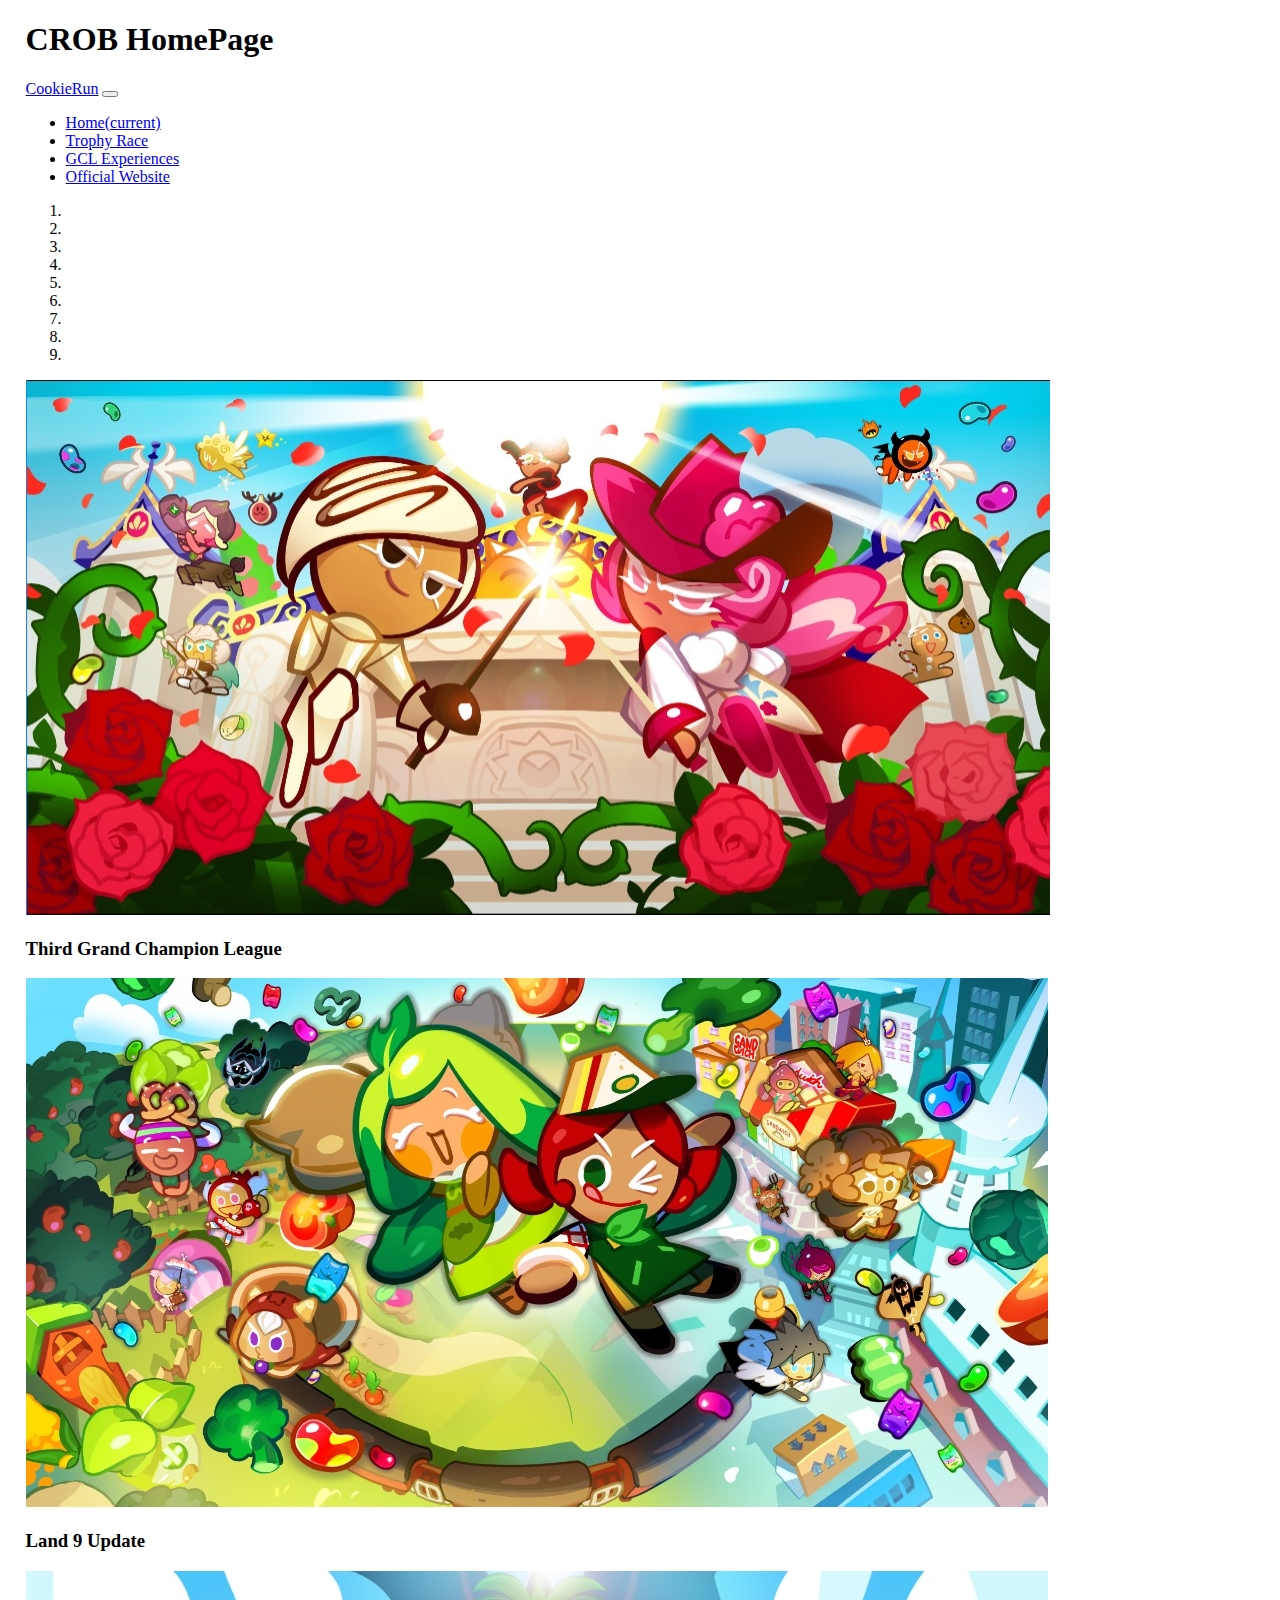
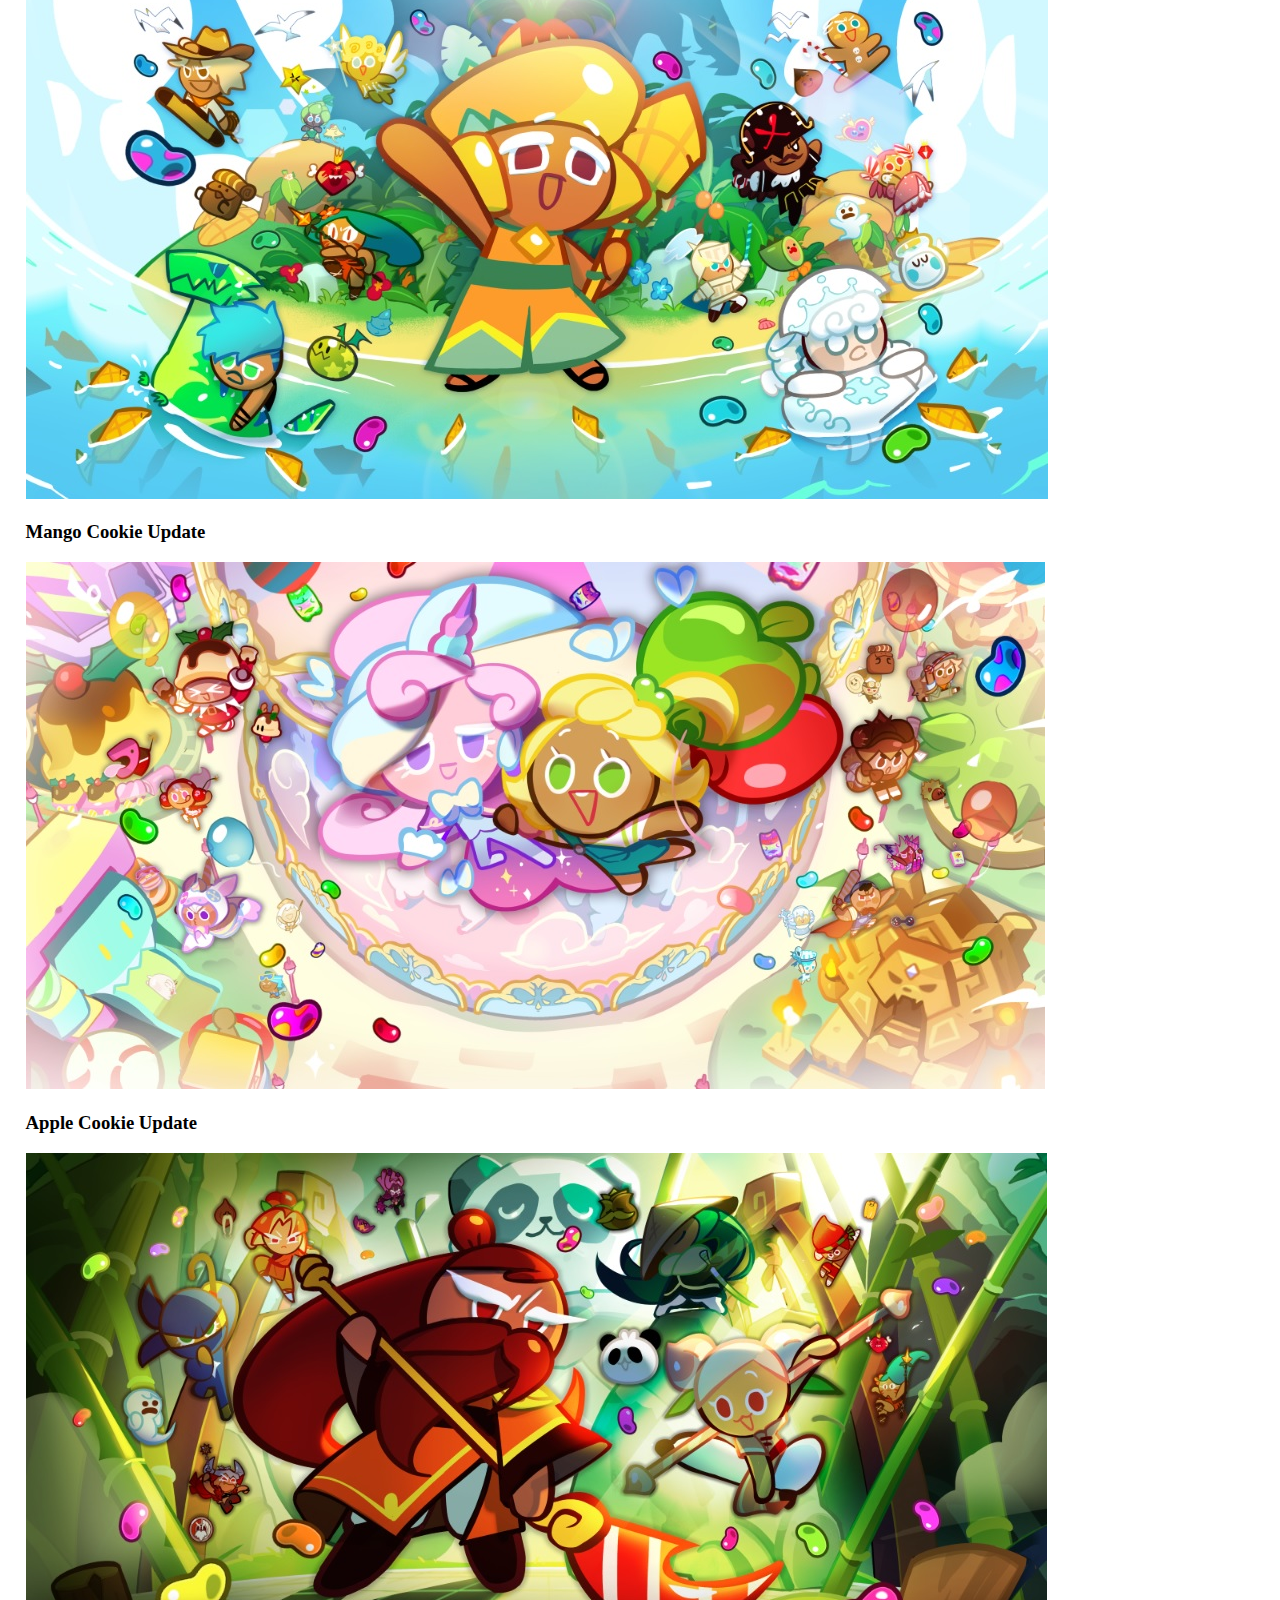
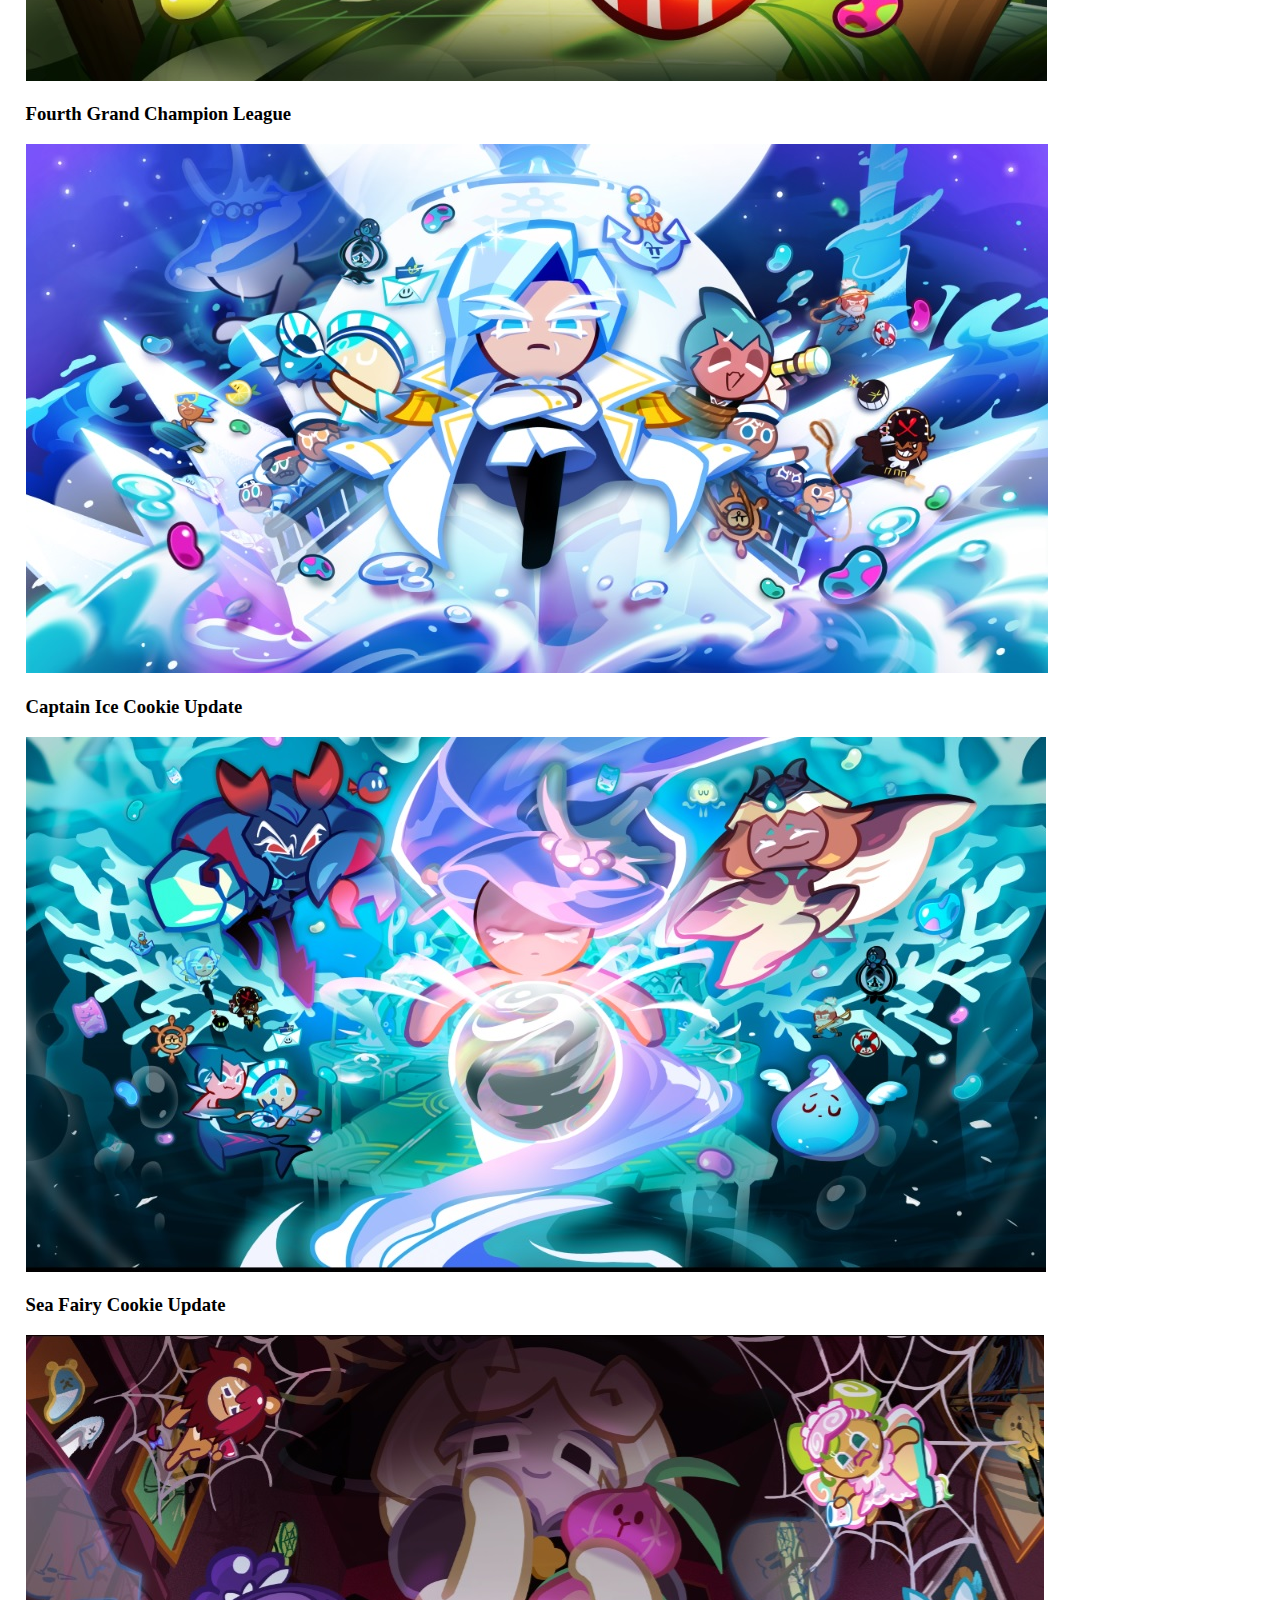
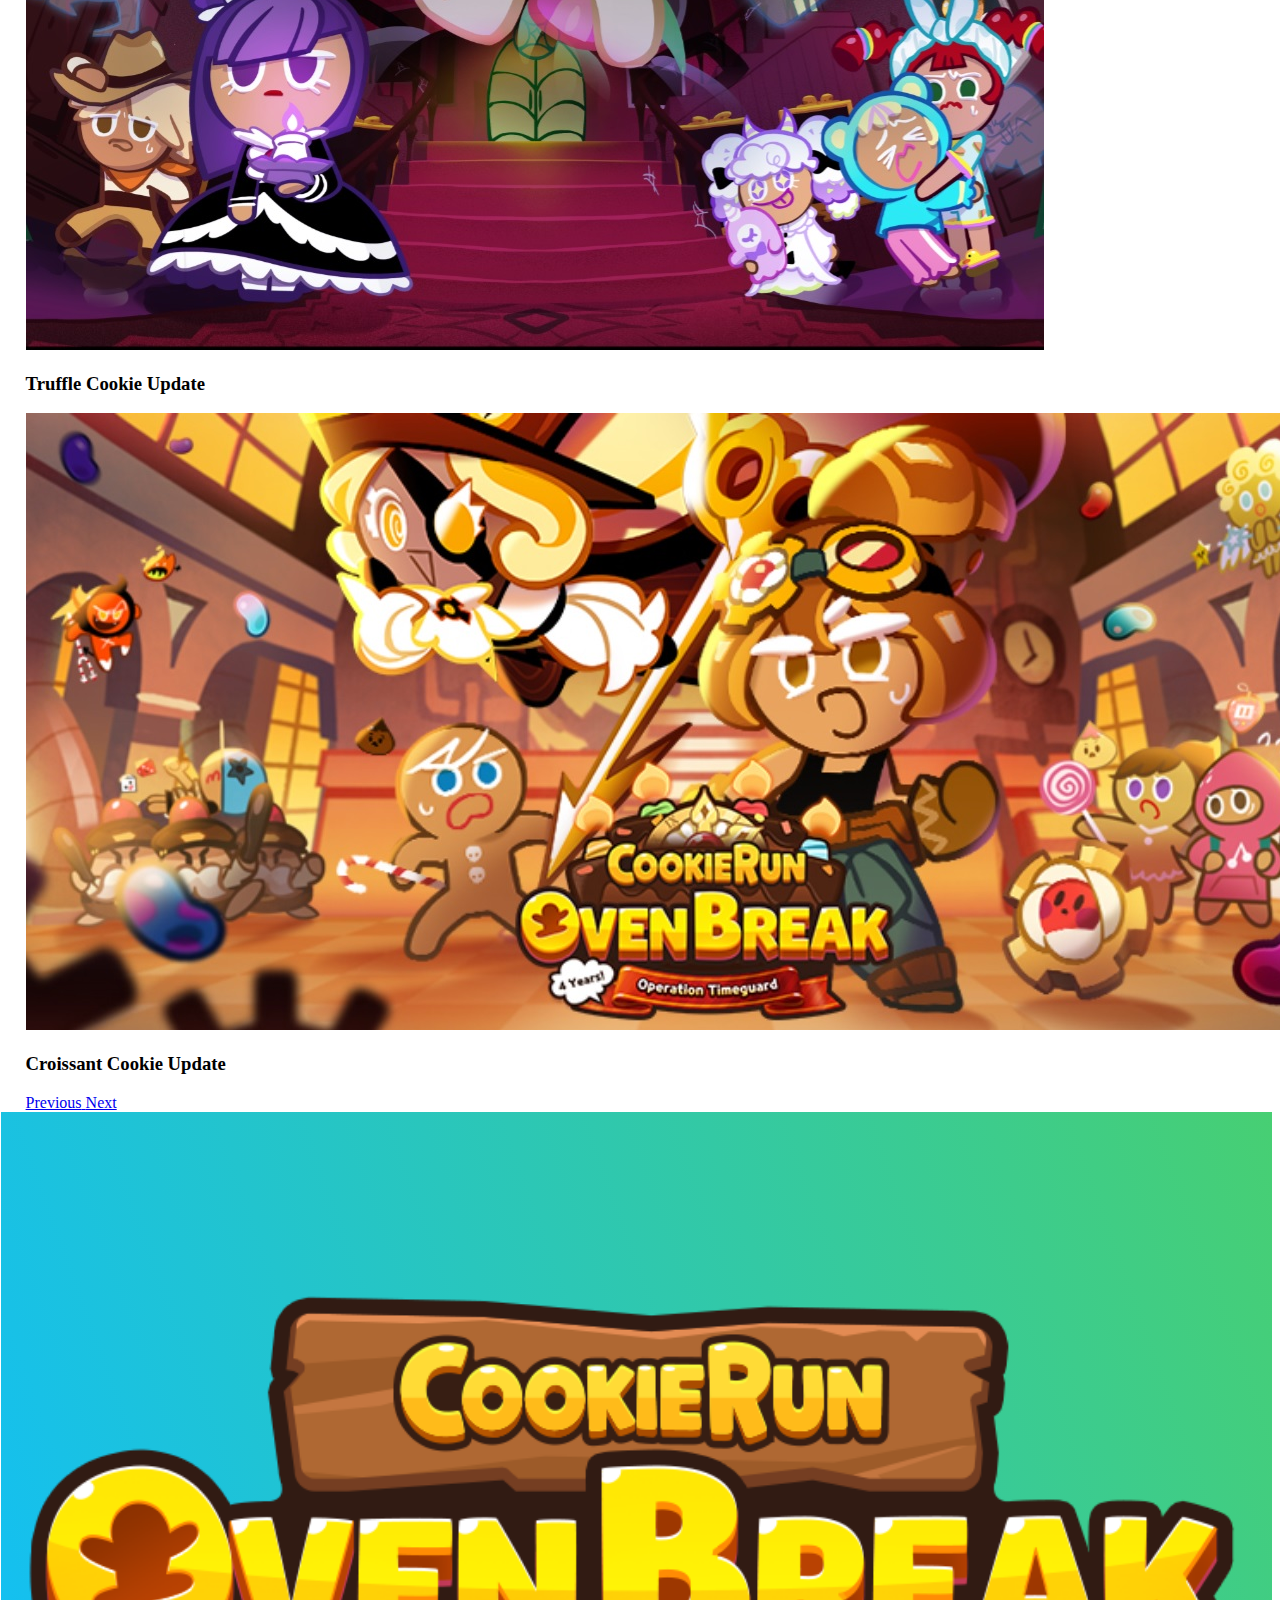
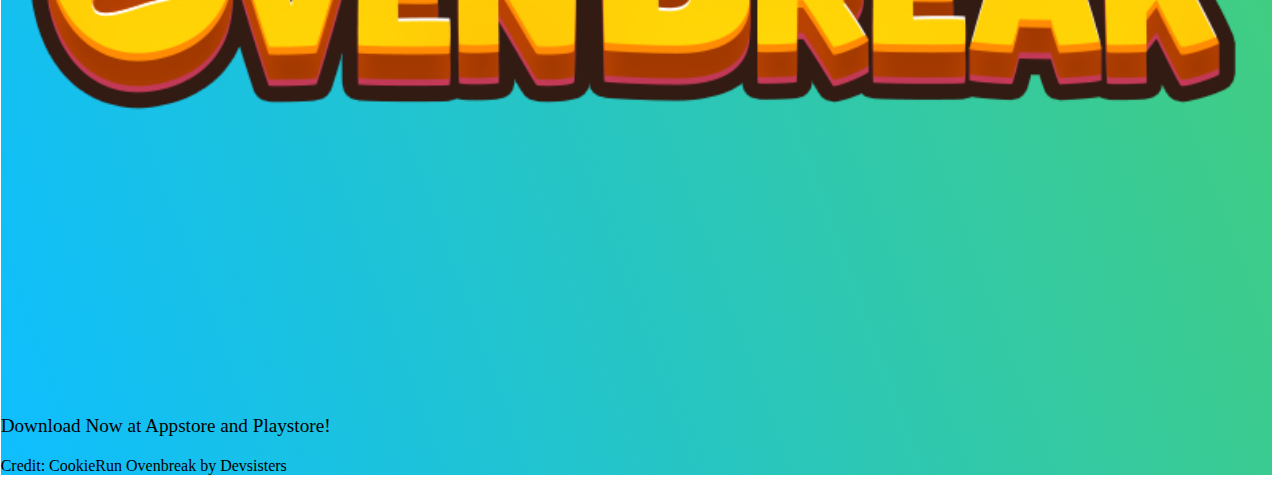
<file: Capstone/index.html>
<!DOCTYPE html>
<html lang="en">
<head>
	<title>CookieRun Ovenbreak (Unofficial)</title>
	<meta charset = "UTF-8">
	<meta name="viewport" content="width=device-width, initial-scale=1, shrink-to-fit=no">
	<!--LightBox CSS-->
	<link rel="stylesheet" type="text/css" href="css/lightbox.css"/>
	<!-- Bootstrap CSS -->
	<link rel="stylesheet" href="https://cdn.jsdelivr.net/npm/bootstrap@4.5.3/dist/css/bootstrap.min.css" integrity="sha384-TX8t27EcRE3e/ihU7zmQxVncDAy5uIKz4rEkgIXeMed4M0jlfIDPvg6uqKI2xXr2" crossorigin="anonymous">
	<!-- Our CSS -->
	<link rel="stylesheet" type="text/css" href="css/responsive.css"/>
	<!--LightBox JS-->
	<script src = "js/lightbox-plus-jquery.js"></script>
	<!-- Our JS -->
	<script src = "js/gallery.js"></script>
	
	<!-- Optional JavaScript; choose one of the two! -->

    <!-- Option 1: jQuery and Bootstrap Bundle (includes Popper) -->
    <script src="https://code.jquery.com/jquery-3.5.1.slim.min.js" integrity="sha384-DfXdz2htPH0lsSSs5nCTpuj/zy4C+OGpamoFVy38MVBnE+IbbVYUew+OrCXaRkfj" crossorigin="anonymous"></script>
    <script src="https://cdn.jsdelivr.net/npm/bootstrap@4.5.3/dist/js/bootstrap.bundle.min.js" integrity="sha384-ho+j7jyWK8fNQe+A12Hb8AhRq26LrZ/JpcUGGOn+Y7RsweNrtN/tE3MoK7ZeZDyx" crossorigin="anonymous"></script>

    <!-- Option 2: jQuery, Popper.js, and Bootstrap JS
    <script src="https://code.jquery.com/jquery-3.5.1.slim.min.js" integrity="sha384-DfXdz2htPH0lsSSs5nCTpuj/zy4C+OGpamoFVy38MVBnE+IbbVYUew+OrCXaRkfj" crossorigin="anonymous"></script>
    <script src="https://cdn.jsdelivr.net/npm/popper.js@1.16.1/dist/umd/popper.min.js" integrity="sha384-9/reFTGAW83EW2RDu2S0VKaIzap3H66lZH81PoYlFhbGU+6BZp6G7niu735Sk7lN" crossorigin="anonymous"></script>
    <script src="https://cdn.jsdelivr.net/npm/bootstrap@4.5.3/dist/js/bootstrap.min.js" integrity="sha384-w1Q4orYjBQndcko6MimVbzY0tgp4pWB4lZ7lr30WKz0vr/aWKhXdBNmNb5D92v7s" crossorigin="anonymous"></script>
    -->
	
	<link rel="icon" 
     type="image/png" 
     href="img/Brave_logo.png">
</head>
<body>
	<header>
	<h1>CROB HomePage</h1>
	
	<!--Navbar-->
	<nav class="navbar navbar-expand-lg navbar-light bg-light">
	
	<a class="navbar-brand" href="#">CookieRun</a>
	
	<button class="navbar-toggler" type="button" data-toggle="collapse" data-target="#navbarSupportedContent"
    aria-controls="navbarSupportedContent" aria-expanded="false" aria-label="Toggle navigation"><span class="navbar-toggler-icon"></span></button>

	<!-- Collapsible content -->
	<div class="collapse navbar-collapse" id="navbarSupportedContent">

    <!-- Links -->
    <ul class="navbar-nav mr-auto">
      <li class="nav-item active">
        <a class="nav-link" href="index.html">Home<span class="sr-only">(current)</span></a>
      </li>
      <li class="nav-item">
        <a class="nav-link" href="trophy.html">Trophy Race</a>
      </li>
      <li class="nav-item">
        <a class="nav-link" href="GCL.html">GCL Experiences</a>
      </li>
	  <li class="nav-item">
		<a class="nav-link" href="https://game.devsisters.com/en/cookierun/#hot-issue" target="_blank">Official Website</a>
	  </li>
    </ul>
    <!-- Links -->
	</div>
	<!-- Collapsible content -->
	</nav>
	</header>
	
	<div class="container col-lg-8">
	<div class="row">
	<div class="col-md-12">
	<!--Carousel Wrapper-->
	<div id="carousel-example" class="carousel slide carousel-fade" data-ride="carousel">
		<!--Indicators-->
		<ol class="carousel-indicators">
			<li data-target="#carousel-example" data-slide-to="0" class="active"></li>
			<li data-target="#carousel-example" data-slide-to="1"></li>
			<li data-target="#carousel-example" data-slide-to="2"></li>
			<li data-target="#carousel-example" data-slide-to="3"></li>
			<li data-target="#carousel-example" data-slide-to="4"></li>
			<li data-target="#carousel-example" data-slide-to="5"></li>
			<li data-target="#carousel-example" data-slide-to="6"></li>
			<li data-target="#carousel-example" data-slide-to="7"></li>
			<li data-target="#carousel-example" data-slide-to="8"></li>
		</ol>
		<!--Indicators-->
		<!--Slides-->
		<div class="carousel-inner" role="listbox">
			<div class="carousel-item active">
				<div class="view">
					<a class="example-image-link" href="img/home_1.jpg" data-lightbox="example-set">
					<img class="d-block rounded w-100 example-image" src="img/home_1.jpg" alt="Third Grand Champion League">
					</a>
					<div class="mask rgba-black-light"></div>
				</div>
				<div class="carousel-caption bg-dark mb-4">
					<h3 class="h3-responsive">Third Grand Champion League</h3>
				</div>
			</div>
			<div class="carousel-item">
				<div class="view">
					<a class="example-image-link" href="img/home_2.jpg" data-lightbox="example-set">
					<img class="d-block rounded w-100 example-image" src="img/home_2.jpg" alt="Land 9 Update">
					</a>
					<div class="mask rgba-black-light"></div>
				</div>
				<div class="carousel-caption bg-dark mb-4">
					<h3 class="h3-responsive">Land 9 Update</h3>
				</div>
			</div>
			<div class="carousel-item">
				<div class="view">
					<a class="example-image-link" href="img/home_3.jpg" data-lightbox="example-set">
					<img class="d-block rounded w-100 example-image"  src="img/home_3.jpg" alt="Mango Cookie Update">
					</a>
					<div class="mask rgba-black-light"></div>
				</div>
				<div class="carousel-caption bg-dark mb-4">
					<h3 class="h3-responsive">Mango Cookie Update</h3>
				</div>
			</div>
			<div class="carousel-item">
				<div class="view">
					<a class="example-image-link" href="img/home_4.jpg" data-lightbox="example-set">
					<img class="d-block rounded w-100 example-image"  src="img/home_4.jpg" alt="Apple Cookie Update">
					</a>
					<div class="mask rgba-black-light"></div>
				</div>
				<div class="carousel-caption bg-dark mb-4">
					<h3 class="h3-responsive">Apple Cookie Update</h3>
				</div>
			</div>
			<div class="carousel-item">
				<div class="view">
					<a class="example-image-link" href="img/home_5.jpg" data-lightbox="example-set">
					<img class="d-block rounded w-100 example-image"  src="img/home_5.jpg" alt="Fourth Grand Champion League">
					</a>
					<div class="mask rgba-black-light"></div>
				</div>
				<div class="carousel-caption bg-dark mb-4">
					<h3 class="h3-responsive">Fourth Grand Champion League</h3>
				</div>
			</div>
			<div class="carousel-item">
				<div class="view">
					<a class="example-image-link" href="img/home_6.jpg" data-lightbox="example-set">
					<img class="d-block rounded w-100 example-image"  src="img/home_6.jpg" alt="Captain Ice Cookie Update">
					</a>
					<div class="mask rgba-black-light"></div>
				</div>
				<div class="carousel-caption bg-dark mb-4">
					<h3 class="h3-responsive">Captain Ice Cookie Update</h3>
				</div>
			</div>
			<div class="carousel-item">
				<div class="view">
					<a class="example-image-link" href="img/home_7.jpg" data-lightbox="example-set">
					<img class="d-block rounded w-100 example-image"  src="img/home_7.jpg" alt="Sea Fairy Cookie Update">
					</a>
					<div class="mask rgba-black-light"></div>
				</div>
				<div class="carousel-caption bg-dark mb-4">
					<h3 class="h3-responsive">Sea Fairy Cookie Update</h3>
				</div>
			</div>
			<div class="carousel-item">
				<div class="view">
					<a class="example-image-link" href="img/home_8.jpg" data-lightbox="example-set">
					<img class="d-block rounded w-100 example-image"  src="img/home_8.jpg" alt="Truffle Cookie Update">
					</a>
					<div class="mask rgba-black-light"></div>
				</div>
				<div class="carousel-caption bg-dark mb-4">
					<h3 class="h3-responsive">Truffle Cookie Update</h3>
				</div>
			</div>
			<div class="carousel-item">
				<div class="view">
					<a class="example-image-link" href="img/home_9.jpg" data-lightbox="example-set">
					<img class="d-block rounded w-100 example-image"  src="img/home_9.jpg" alt="Croissant Cookie Update">
					</a>
					<div class="mask rgba-black-light"></div>
				</div>
				<div class="carousel-caption bg-dark mb-4">
					<h3 class="h3-responsive">Croissant Cookie Update</h3>
				</div>
			</div>
		</div>
		</div>
		</div>
		<a class="carousel-control-prev" href="#carousel-example" role="button" data-slide="prev">
			<span class="carousel-control-prev-icon" aria-hidden="true"></span>
			<span class="sr-only">Previous</span>
		</a>
		<a class="carousel-control-next" href="#carousel-example" role="button" data-slide="next">
			<span class="carousel-control-next-icon" aria-hidden="true"></span>
			<span class="sr-only">Next</span>
		</a>
		</div>
	
	</div>


<footer>
	<div class="row">
	<div class = "col-3 col-md-2 col-lg-1">
	<img id = "Logo" src="img/Logo.png" alt="CookieRun Logo">
	</div>
	<div class = "col-9 col-md-10 col-lg-11 text-center my-auto">
	<p id = "end_p"> Download Now at Appstore and Playstore! </p>
	<p> Credit: CookieRun Ovenbreak by Devsisters </p>
	</div>
	</div>
</footer>
</body>
</html>
</file>
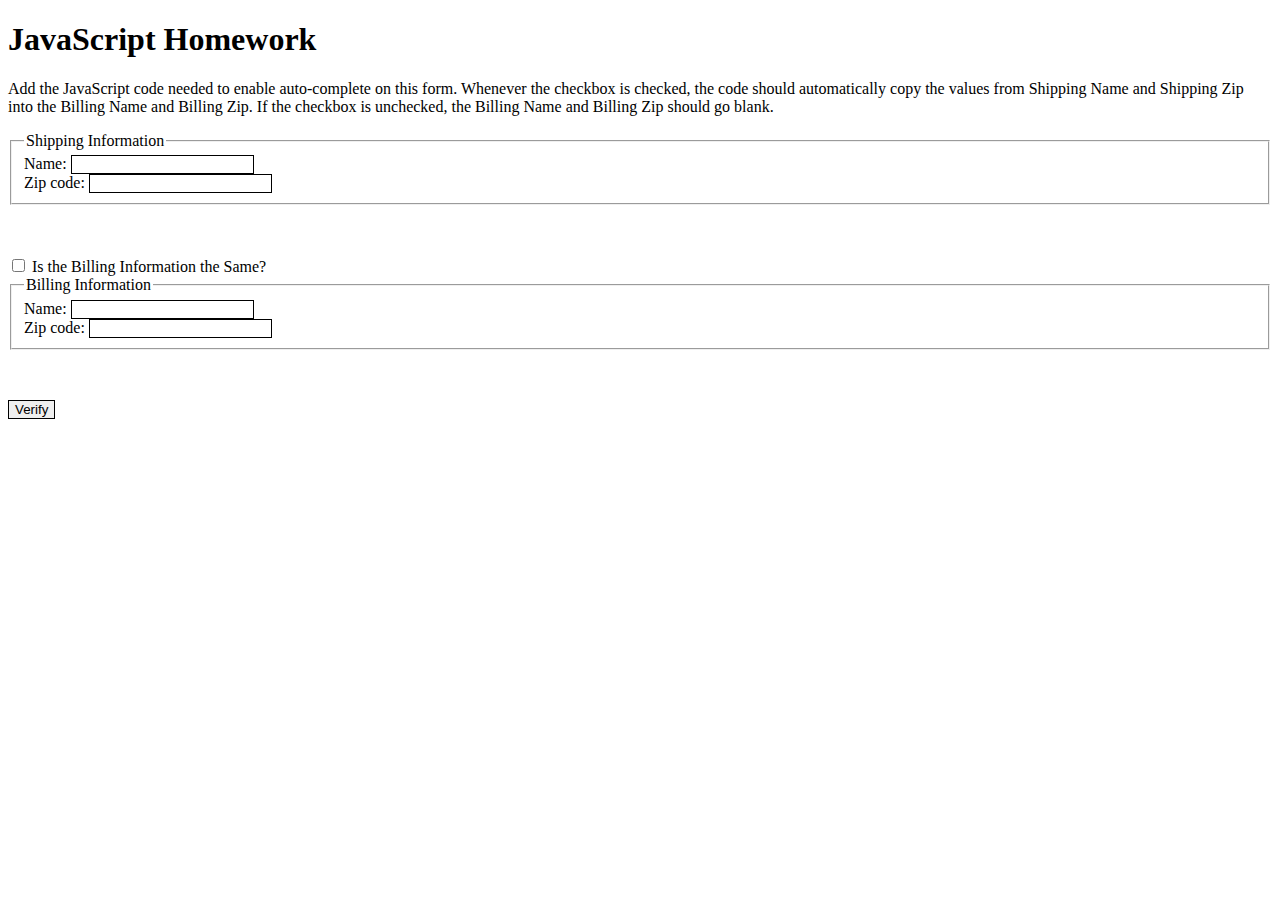
<file: JS_Assignment2/index.html>
<!DOCTYPE html>
<html lang="en">
<head>
	<meta charset="UTF-8">
	<title>Form Autocomplete</title>
	<link rel="stylesheet" href="CSS/style.css">
	<script src = "JS/form.js"></script>
</head>

<body>

<h1>JavaScript Homework</h1>
	<p>Add the JavaScript code needed to enable auto-complete on this form.  Whenever the checkbox is checked, the code should automatically copy the values from Shipping Name and Shipping Zip into the Billing Name and Billing Zip.  If the checkbox is unchecked, the Billing Name and Billing Zip should go blank.</p>

<form>
		<fieldset>
			<legend>Shipping Information</legend>
			<label for ="shippingName">Name:</label>
			<input type = "text" name = "shipName" id = "shippingName" required><br/>
			<label for = "shippingZip">Zip code:</label>
			<input type = "text" name = "shipZip" id = "shippingZip" pattern = "[0-9]{5}" required><br/>
		</fieldset>
		<input type="checkbox" id="same" name="same" onchange= "billingFunction()"/>
		<label for = "same">Is the Billing Information the Same?</label>
				
		<fieldset> 
			<legend>Billing Information</legend>
			<label for ="billingName">Name:</label>
			<input type = "text" name = "billName" id = "billingName" required><br/>
			<label for = "billingZip">Zip code:</label>
			<input type = "text" name = "billZip" id = "billingZip" pattern = "[0-9]{5}" required><br/>
		</fieldset>
			<input type = "submit" value = "Verify"/>
		</form>

</body>
</file>
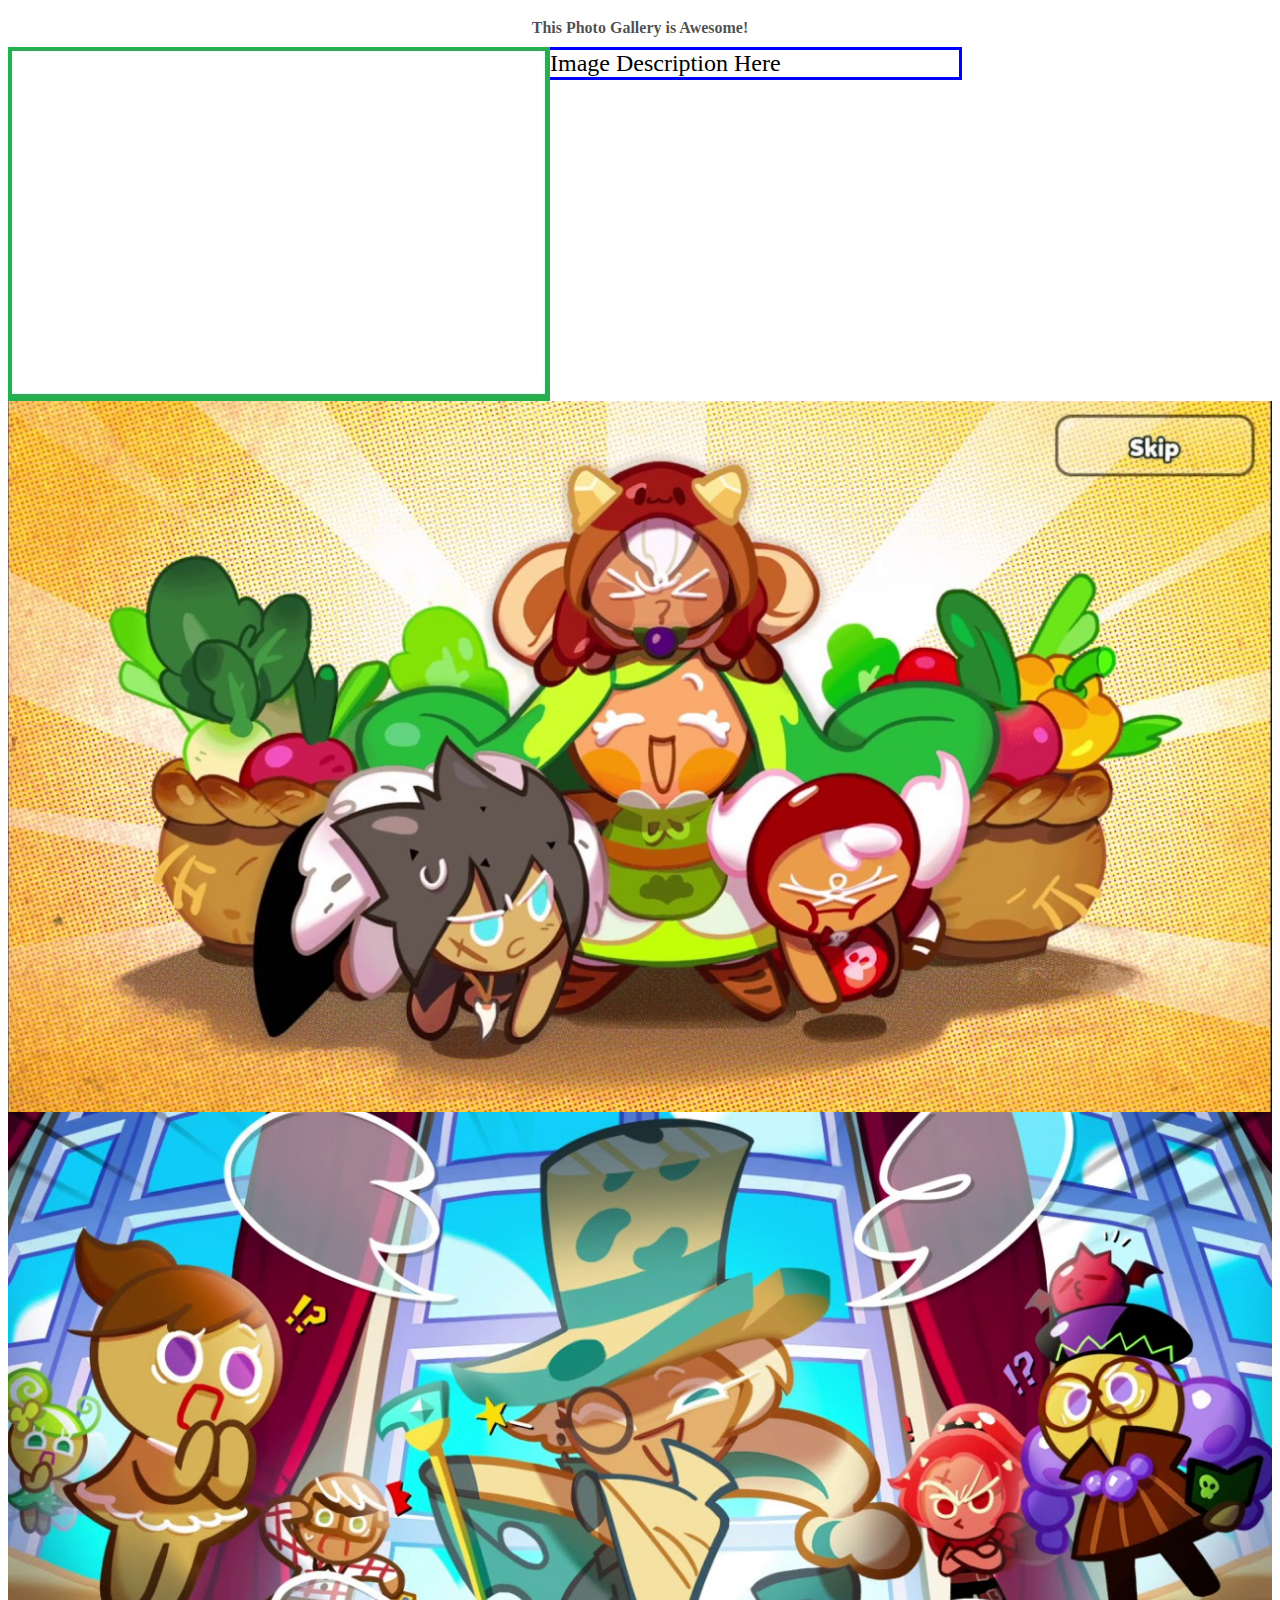
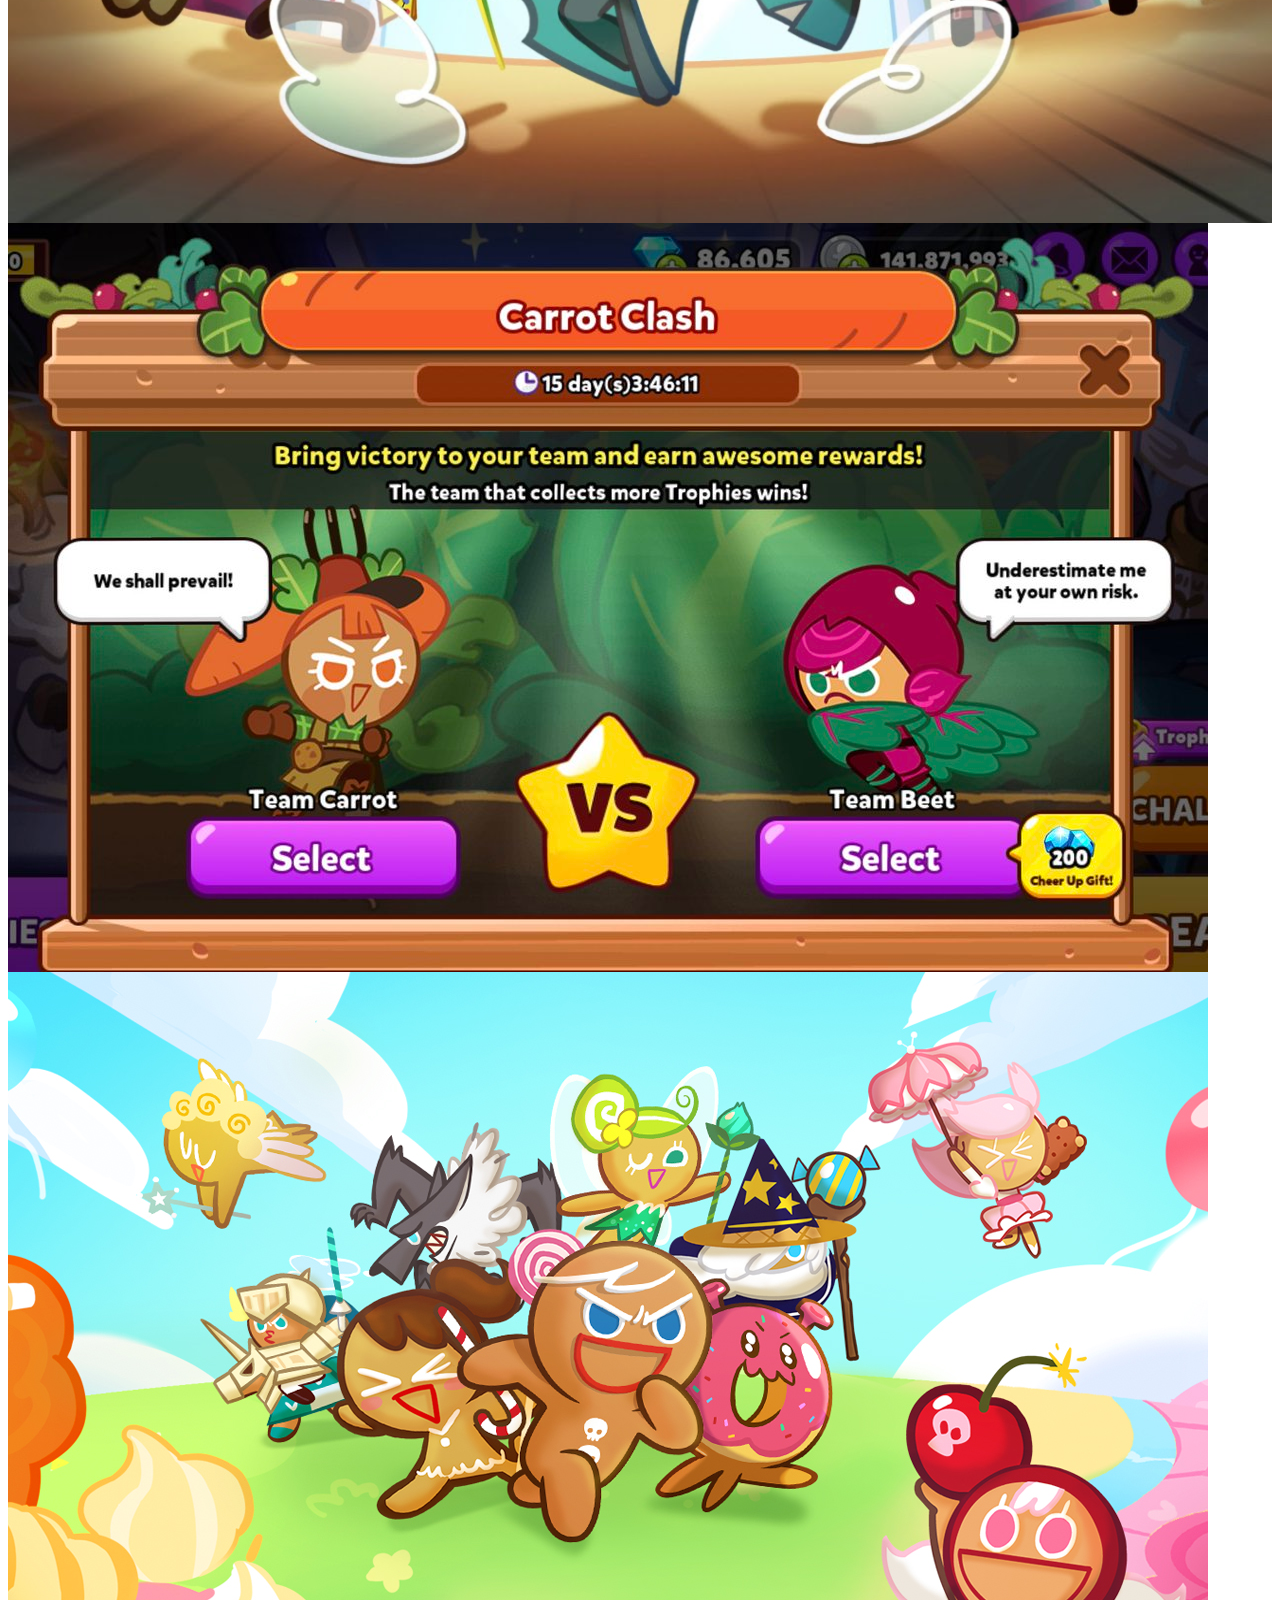
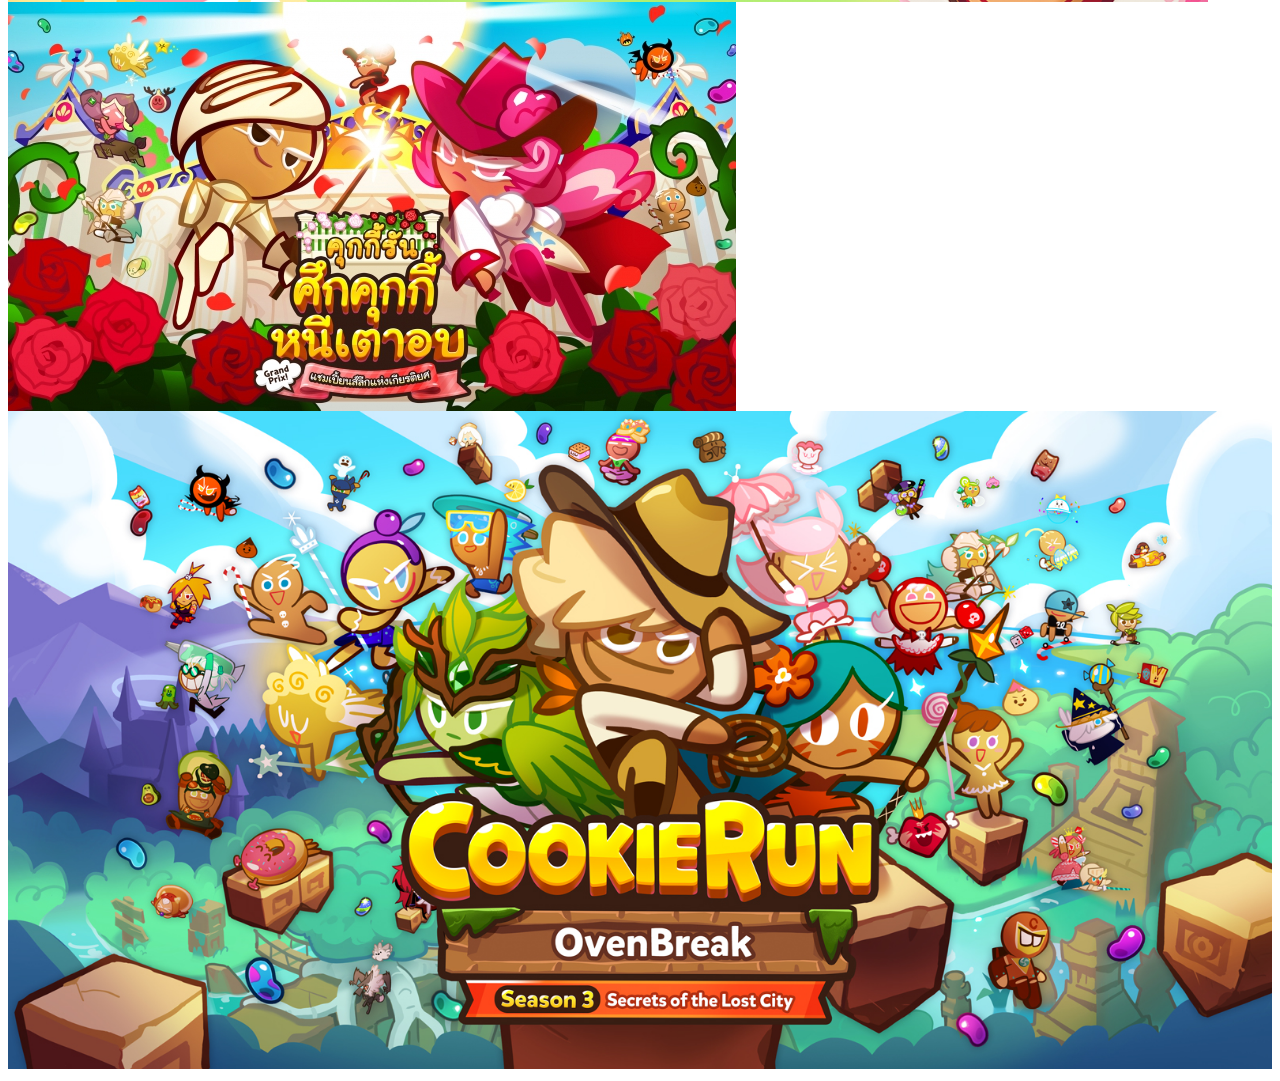
<file: Responsive_Assignment3/index.html>
<!DOCTYPE html>
<html lang="en">
<head>
<title>Photo Gallery</title>
<meta charset = "UTF-8">
<meta name="viewport" content="width=device-width, initial-scale=1, shrink-to-fit=no">
<!-- Bootstrap CSS -->
    <link rel="stylesheet" href="https://cdn.jsdelivr.net/npm/bootstrap@4.5.3/dist/css/bootstrap.min.css" integrity="sha384-TX8t27EcRE3e/ihU7zmQxVncDAy5uIKz4rEkgIXeMed4M0jlfIDPvg6uqKI2xXr2" crossorigin="anonymous">
	<link rel="stylesheet" type="text/css" href="css/responsive.css"/>
	<script src = "js/gallery.js"></script>
</head>
<!--  DO NOT CHANGE ANY PART OF THIS HTML CODE!!! -->

<header>
	<h1> This Photo Gallery is Awesome!</h1>
 </header>
 
 <body>
 
 <div class = "row justify-content-md-center">
		<img class = "col-md-6" src = "img/placeholder.jpg" alt = "image placeholder" id = "image">
 </div>
 
 <div class = "row justify-content-md-center" id = "desc">Image Description Here</div>
 
 <div class = "row justify-content-md-center">
	<section id = "photos">
	<img class = "col-4 col-lg-2" src = "img/cookie1.jpg" alt = "Spinach cookie is catching the theives!" onclick = "upDate(this)">
	<img class = "col-4 col-lg-2" src = "img/cookie2.jpg" alt = "Roguefort is trying to escape from Cheesecake mansion!" onclick = "upDate(this)">
	<img class = "col-4 col-lg-2" src = "img/cookie3.jpg" alt = "Carrot vs Beet: Who will win?" onclick = "upDate(this)">
	<img class = "col-4 col-lg-2" src = "img/cookie4.jpg" alt = "Brave cookie with friends is trying to escape from oven!" onclick = "upDate(this)">
	<img class = "col-4 col-lg-2" src = "img/cookie5.jpg" alt = "New update on Grand Prix GCL!" onclick = "upDate(this)">
	<img class = "col-4 col-lg-2" src = "img/cookie6.jpg" alt = "CookieRun Ovenbreak Season 3!" onclick = "upDate(this)">
	</section>
 </div>
 </body>
 <!-- Optional JavaScript; choose one of the two! -->

    <!-- Option 1: jQuery and Bootstrap Bundle (includes Popper) -->
    <script src="https://code.jquery.com/jquery-3.5.1.slim.min.js" integrity="sha384-DfXdz2htPH0lsSSs5nCTpuj/zy4C+OGpamoFVy38MVBnE+IbbVYUew+OrCXaRkfj" crossorigin="anonymous"></script>
    <script src="https://cdn.jsdelivr.net/npm/bootstrap@4.5.3/dist/js/bootstrap.bundle.min.js" integrity="sha384-ho+j7jyWK8fNQe+A12Hb8AhRq26LrZ/JpcUGGOn+Y7RsweNrtN/tE3MoK7ZeZDyx" crossorigin="anonymous"></script>

    <!-- Option 2: jQuery, Popper.js, and Bootstrap JS
    <script src="https://code.jquery.com/jquery-3.5.1.slim.min.js" integrity="sha384-DfXdz2htPH0lsSSs5nCTpuj/zy4C+OGpamoFVy38MVBnE+IbbVYUew+OrCXaRkfj" crossorigin="anonymous"></script>
    <script src="https://cdn.jsdelivr.net/npm/popper.js@1.16.1/dist/umd/popper.min.js" integrity="sha384-9/reFTGAW83EW2RDu2S0VKaIzap3H66lZH81PoYlFhbGU+6BZp6G7niu735Sk7lN" crossorigin="anonymous"></script>
    <script src="https://cdn.jsdelivr.net/npm/bootstrap@4.5.3/dist/js/bootstrap.min.js" integrity="sha384-w1Q4orYjBQndcko6MimVbzY0tgp4pWB4lZ7lr30WKz0vr/aWKhXdBNmNb5D92v7s" crossorigin="anonymous"></script>
    -->
 </html>
</file>
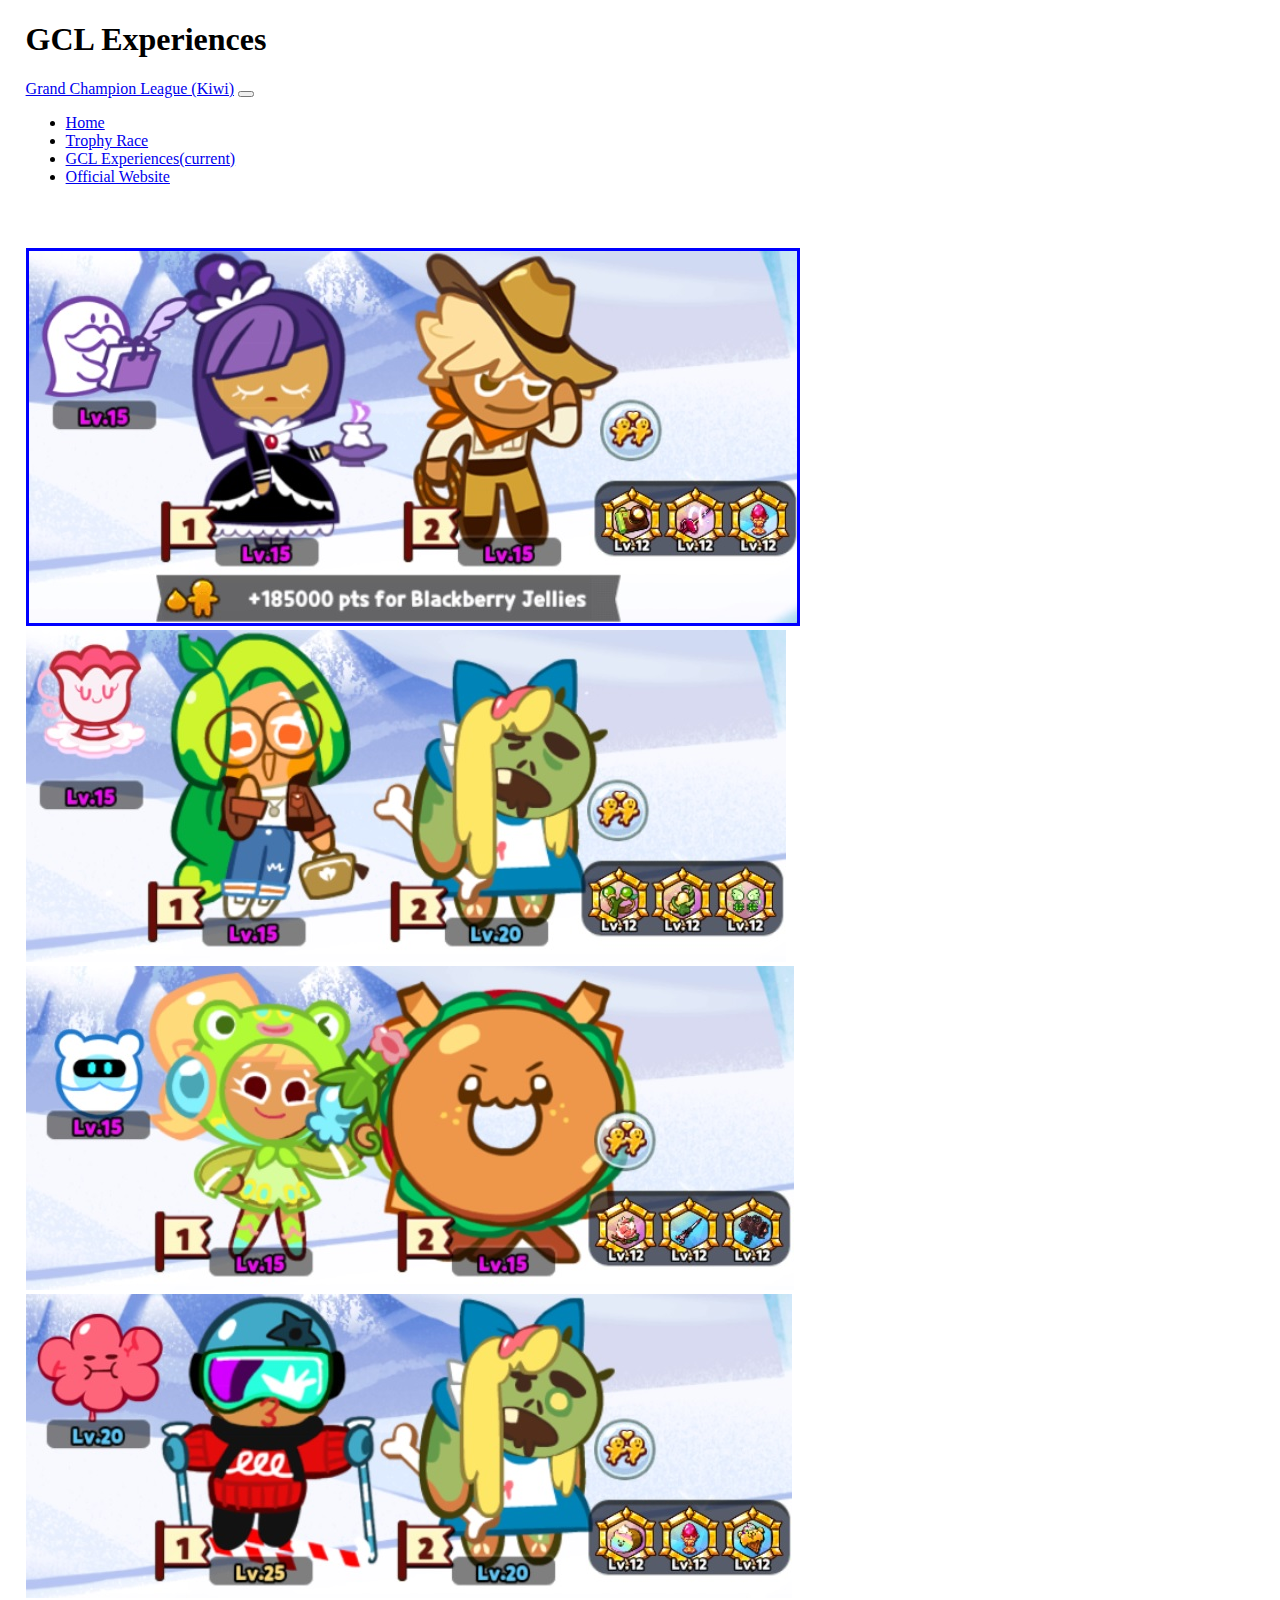
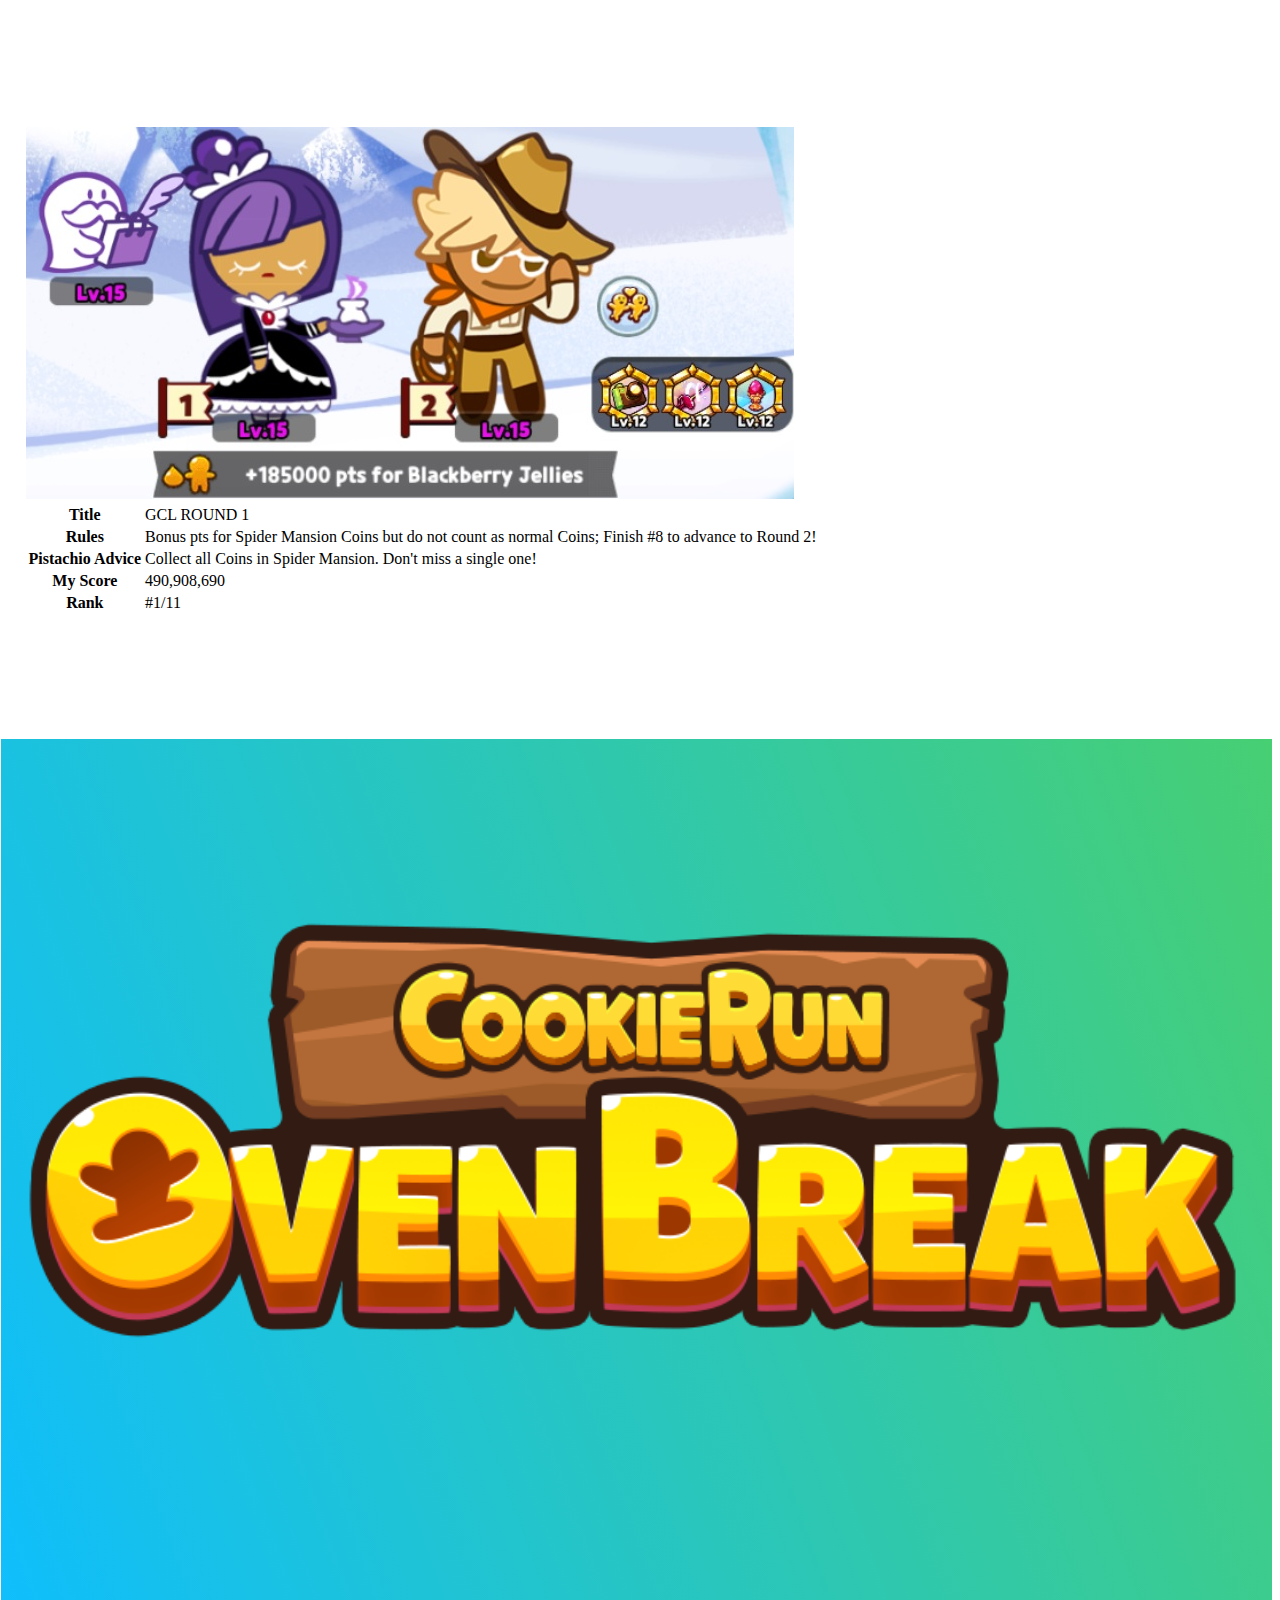
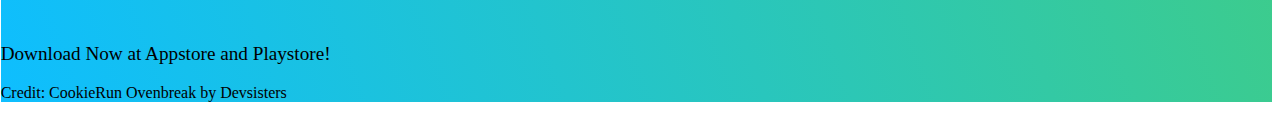
<file: Capstone/GCL.html>
<!DOCTYPE html>
<html lang="en">
<head>
	<title>GCL(Kiwi)</title>
	<meta charset = "UTF-8">
	<meta name="viewport" content="width=device-width, initial-scale=1, shrink-to-fit=no">
	<!--LightBox CSS-->
	<link rel="stylesheet" type="text/css" href="css/lightbox.css"/>
	<!-- Bootstrap CSS -->
	<link rel="stylesheet" href="https://cdn.jsdelivr.net/npm/bootstrap@4.5.3/dist/css/bootstrap.min.css" integrity="sha384-TX8t27EcRE3e/ihU7zmQxVncDAy5uIKz4rEkgIXeMed4M0jlfIDPvg6uqKI2xXr2" crossorigin="anonymous">
	<!-- Our CSS -->
	<link rel="stylesheet" type="text/css" href="css/responsive.css"/>
	<!--LightBox JS-->
	<script src = "js/lightbox-plus-jquery.js"></script>
	<!-- Our JS -->
	<script src = "js/gallery.js"></script>
	<!-- Optional JavaScript; choose one of the two! -->

    <!-- Option 1: jQuery and Bootstrap Bundle (includes Popper) -->
    <script src="https://code.jquery.com/jquery-3.5.1.slim.min.js" integrity="sha384-DfXdz2htPH0lsSSs5nCTpuj/zy4C+OGpamoFVy38MVBnE+IbbVYUew+OrCXaRkfj" crossorigin="anonymous"></script>
    <script src="https://cdn.jsdelivr.net/npm/bootstrap@4.5.3/dist/js/bootstrap.bundle.min.js" integrity="sha384-ho+j7jyWK8fNQe+A12Hb8AhRq26LrZ/JpcUGGOn+Y7RsweNrtN/tE3MoK7ZeZDyx" crossorigin="anonymous"></script>

    <!-- Option 2: jQuery, Popper.js, and Bootstrap JS
    <script src="https://code.jquery.com/jquery-3.5.1.slim.min.js" integrity="sha384-DfXdz2htPH0lsSSs5nCTpuj/zy4C+OGpamoFVy38MVBnE+IbbVYUew+OrCXaRkfj" crossorigin="anonymous"></script>
    <script src="https://cdn.jsdelivr.net/npm/popper.js@1.16.1/dist/umd/popper.min.js" integrity="sha384-9/reFTGAW83EW2RDu2S0VKaIzap3H66lZH81PoYlFhbGU+6BZp6G7niu735Sk7lN" crossorigin="anonymous"></script>
    <script src="https://cdn.jsdelivr.net/npm/bootstrap@4.5.3/dist/js/bootstrap.min.js" integrity="sha384-w1Q4orYjBQndcko6MimVbzY0tgp4pWB4lZ7lr30WKz0vr/aWKhXdBNmNb5D92v7s" crossorigin="anonymous"></script>
    -->
	<link rel="icon" 
     type="image/png" 
     href="img/Brave_logo.png">
</head>
<body>
	<header>
	<h1>GCL Experiences</h1>
	
	<!--Navbar-->
	<nav class="navbar navbar-expand-lg navbar-light bg-light">
	
	<a class="navbar-brand" href="#">Grand Champion League (Kiwi)</a>
	
	<button class="navbar-toggler" type="button" data-toggle="collapse" data-target="#navbarSupportedContent"
    aria-controls="navbarSupportedContent" aria-expanded="false" aria-label="Toggle navigation"><span class="navbar-toggler-icon"></span></button>

	<!-- Collapsible content -->
	<div class="collapse navbar-collapse" id="navbarSupportedContent">

    <!-- Links -->
    <ul class="navbar-nav mr-auto">
      <li class="nav-item">
        <a class="nav-link" href="index.html">Home</a>
      </li>
      <li class="nav-item">
        <a class="nav-link" href="trophy.html">Trophy Race</a>
      </li>
      <li class="nav-item active">
        <a class="nav-link" href="GCL.html">GCL Experiences<span class="sr-only">(current)</span></a>
      </li>
	  <li class="nav-item">
		<a class="nav-link" href="https://game.devsisters.com/en/cookierun/#hot-issue" target="_blank">Official Website</a>
	  </li>
    </ul>
    <!-- Links -->
	</div>
	<!-- Collapsible content -->
	</nav>
	</header>
	
	<div class="container col-lg-8">
	<div class="row strong_buffer">
	<!--Add navigation Bar -->
		<div class="col-3">
			<img class="d-block rounded w-100 GCL_pic"  src="img/GCL_1.jpg" id = "GCL_1" alt="GCL Round 1" onclick="update(this)">
		</div>
		<div class="col-3">
			<img class="d-block rounded w-100 GCL_pic"  src="img/GCL_2.jpg" id = "GCL_2" alt="GCL Round 2" onclick="update(this)">
		</div>
		<div class="col-3">
			<img class="d-block rounded w-100 GCL_pic"  src="img/GCL_3.jpg" id = "GCL_3" alt="GCL Round 3" onclick="update(this)">
		</div>
		<div class="col-3">
			<img class="d-block rounded w-100 GCL_pic"  src="img/GCL_4.jpg" id = "GCL_4" alt="GCL Round 4" onclick="update(this)">
		</div>
	
	</div>
	<div class="row strong_buffer">
		<div class = "col-md-6">
			<img class="d-block rounded w-100 example-image"  id = "profile_pic" src="img/GCL_1.jpg" alt="GCL Round 1">
		</div>
		<div class = "col-md-6">
			<!--construct table-->
			<div class="table-responsive">
			<table class="table table-hover">
				<tbody>
					<tr>
						<th scope="row"> Title </th>
						<td class = "tab_data"> GCL ROUND 1 </td>
					</tr>
					<tr>
						<th scope="row"> Rules </th>
						<td class = "tab_data"> Bonus pts for Spider Mansion Coins but do not count as normal Coins; Finish #8 to advance to Round 2! </td>
					</tr>
					<tr>
						<th scope="row"> Pistachio Advice </th>
						<td class = "tab_data"> Collect all Coins in Spider Mansion. Don't miss a single one! </td>
					</tr>					
					<tr>
						<th scope="row"> My Score </th>
						<td class = "tab_data"> 490,908,690 </td>
					</tr>	
					<tr>
						<th scope="row"> Rank </th>
						<td class = "tab_data"> #1/11 </td>
					</tr>						
				</tbody>
			</table>
			</div>
		
		</div>
	</div>
	</div>

<footer>
	<div class="row">
	<div class = "col-3 col-md-2 col-lg-1">
	<img id = "Logo" src="img/Logo.png" alt="CookieRun Logo">
	</div>
	<div class = "col-9 col-md-10 col-lg-11 text-center my-auto">
	<p id = "end_p"> Download Now at Appstore and Playstore! </p>
	<p> Credit: CookieRun Ovenbreak by Devsisters </p>
	</div>
	</div>
</footer>
</body>
</html>
</file>
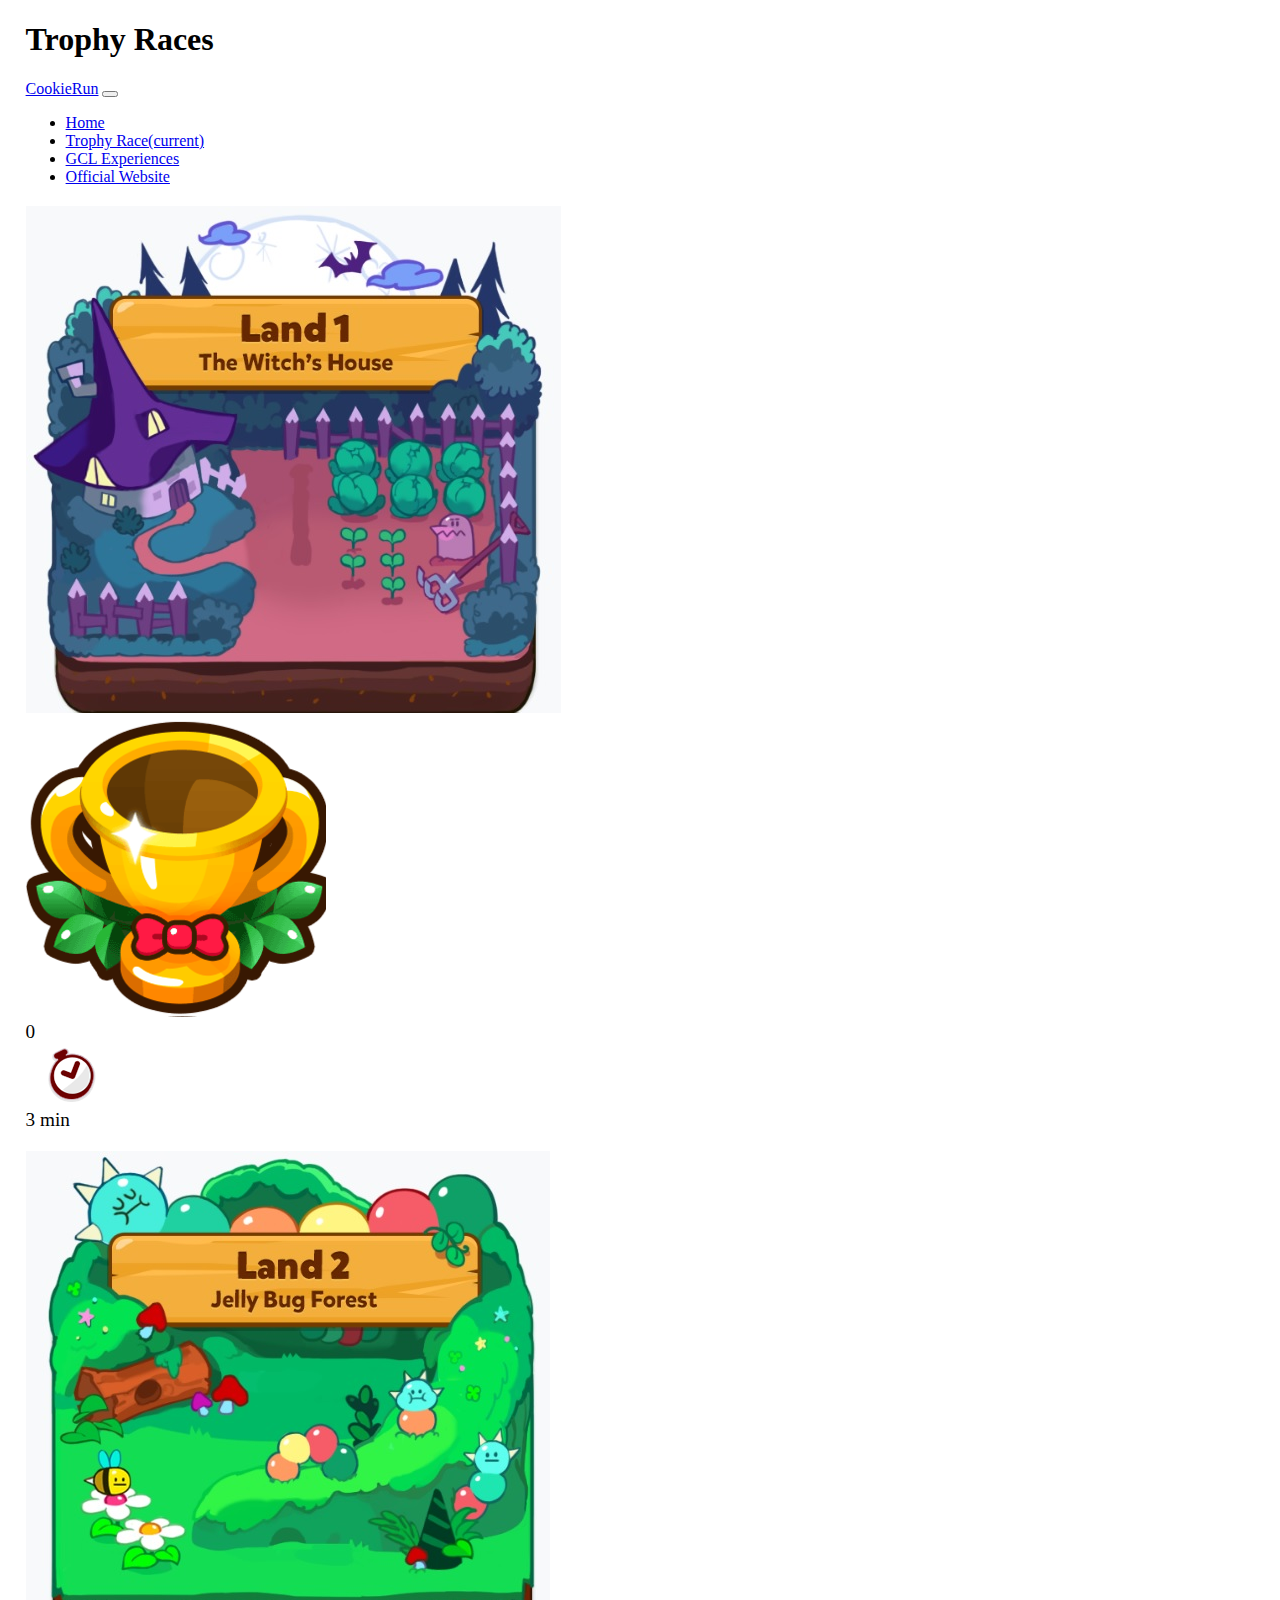
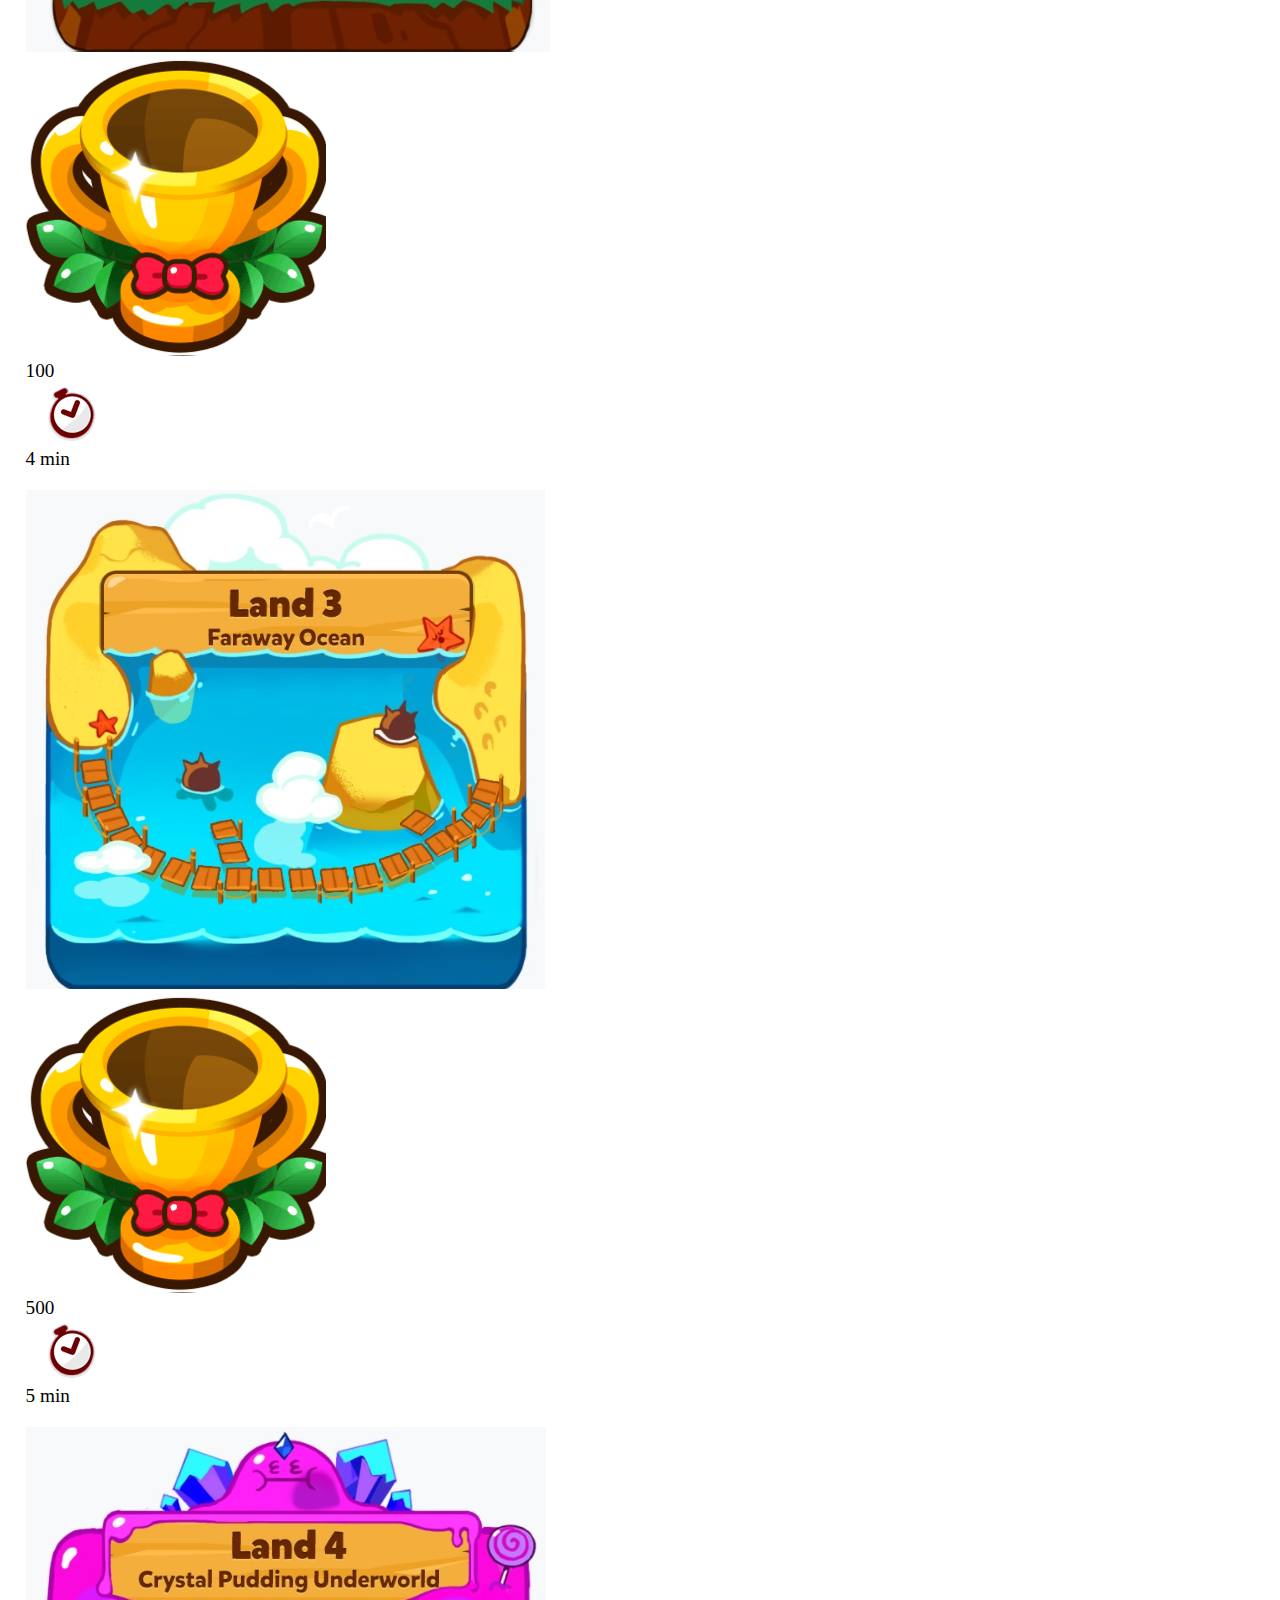
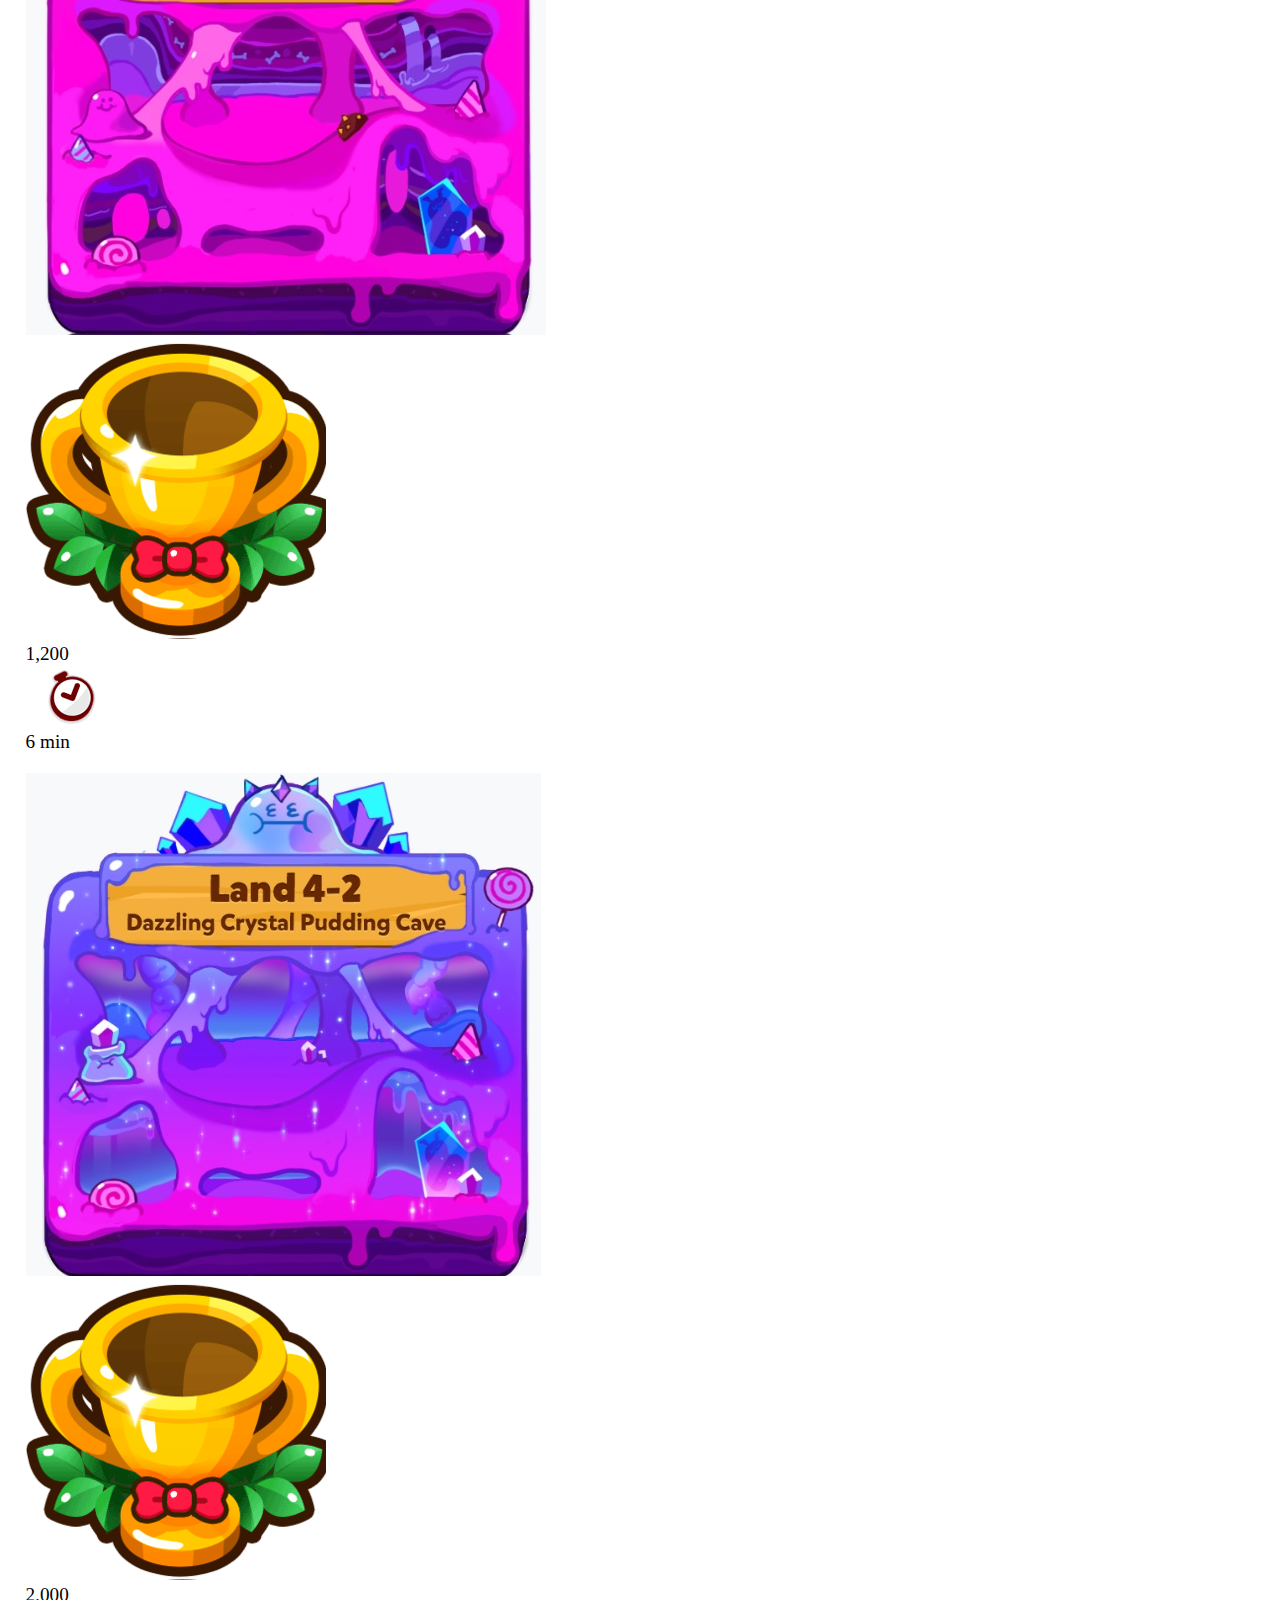
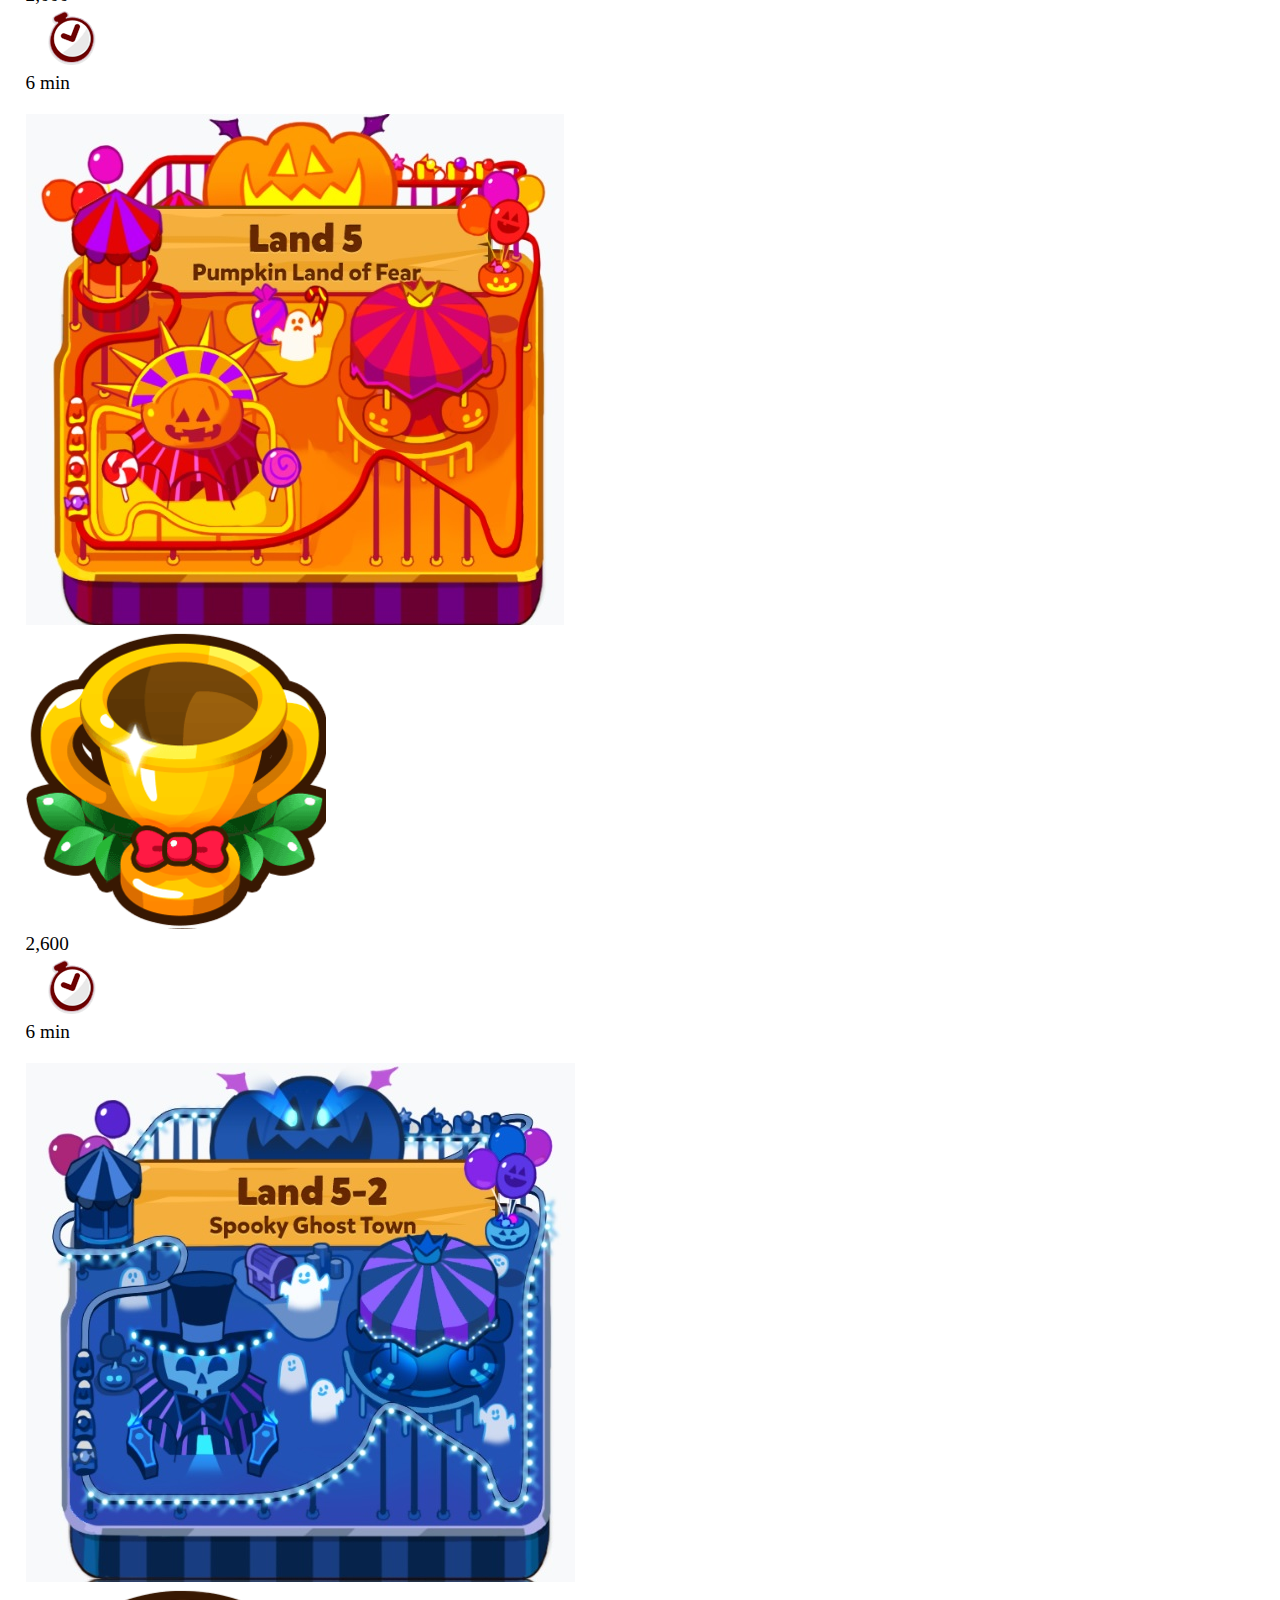
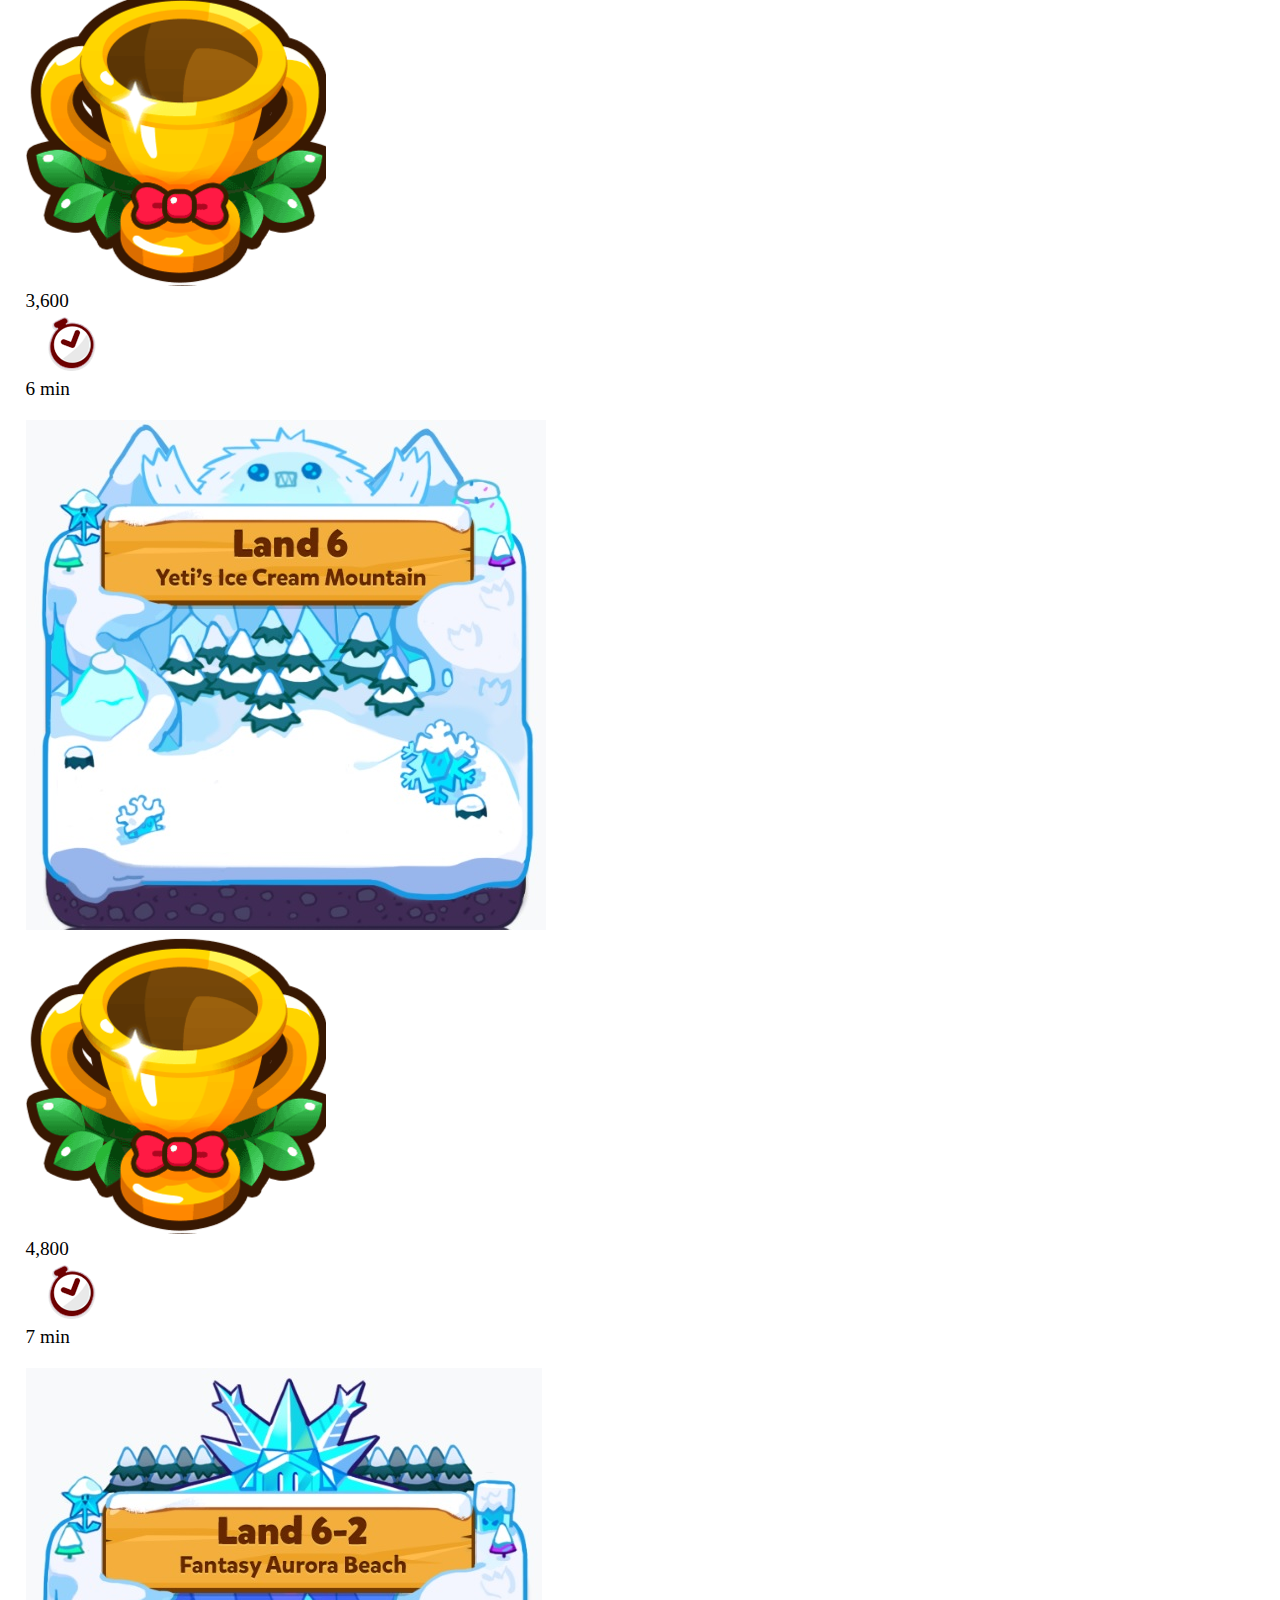
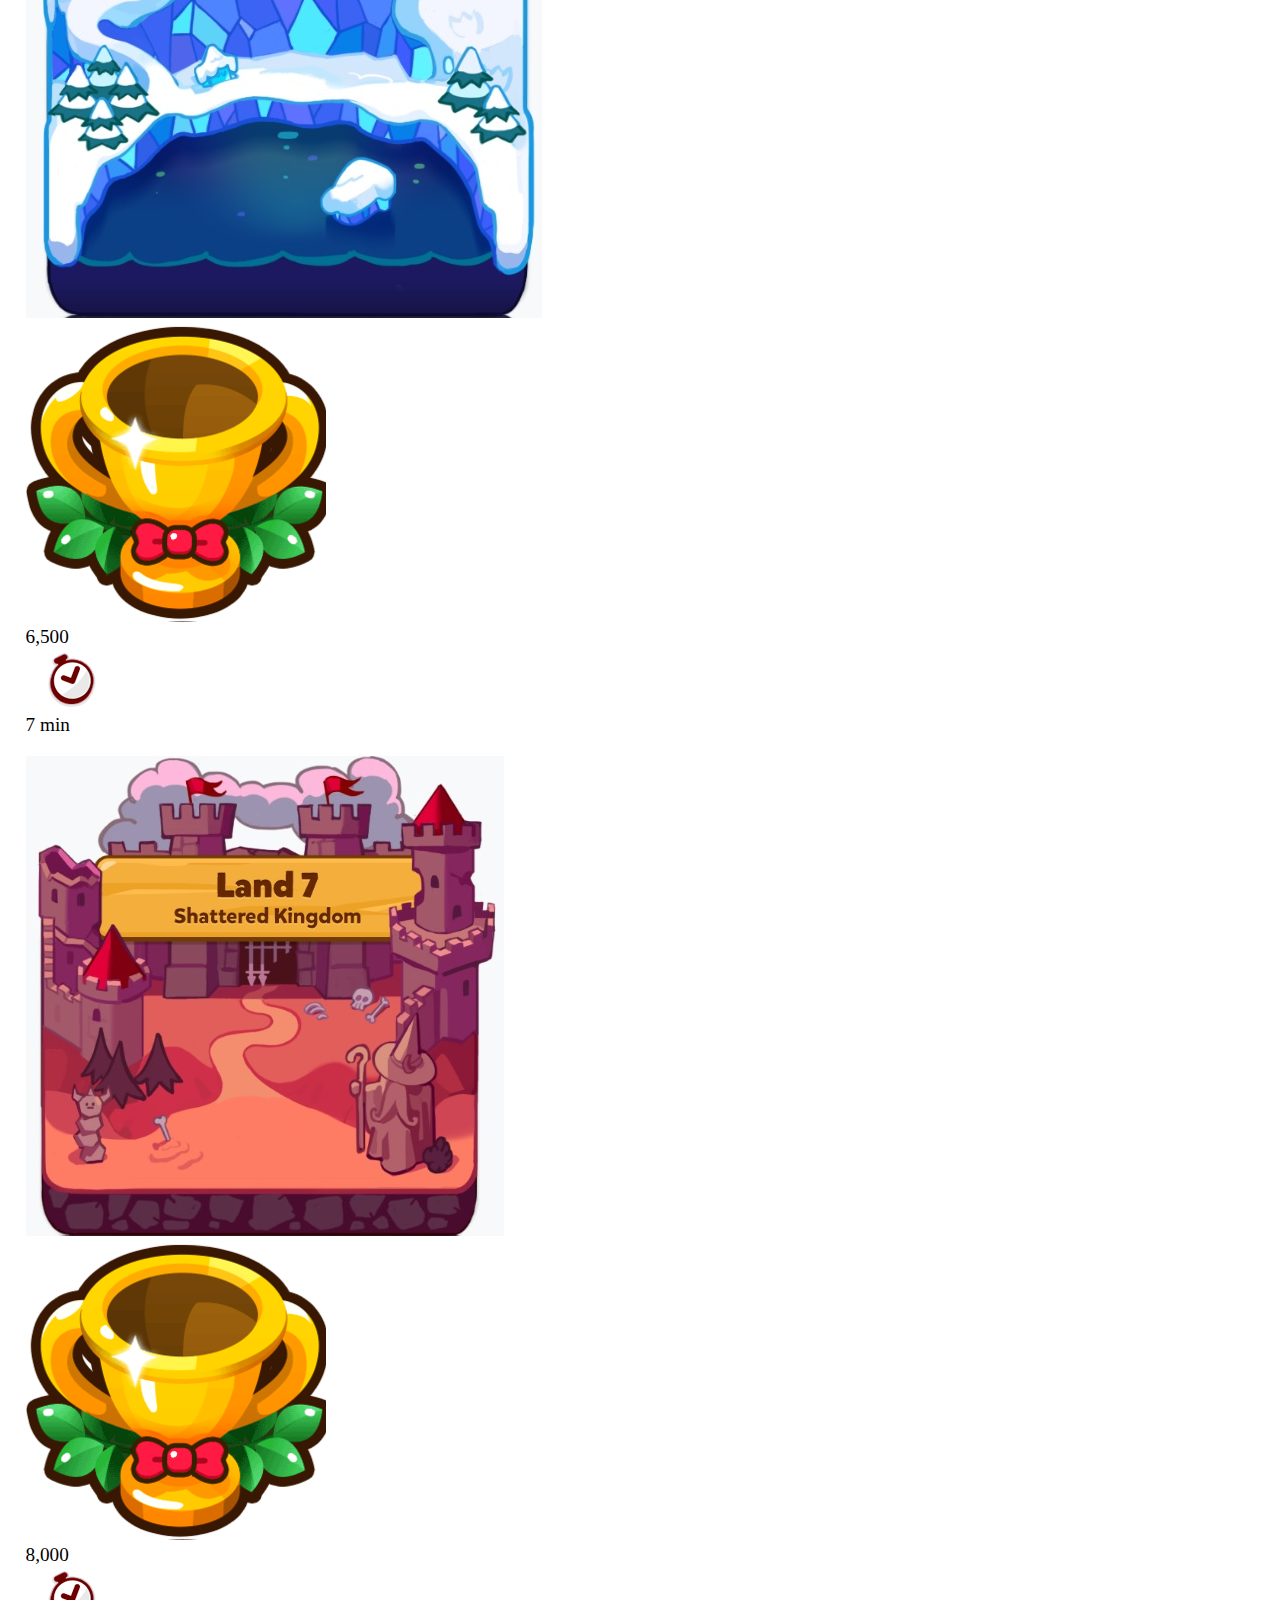
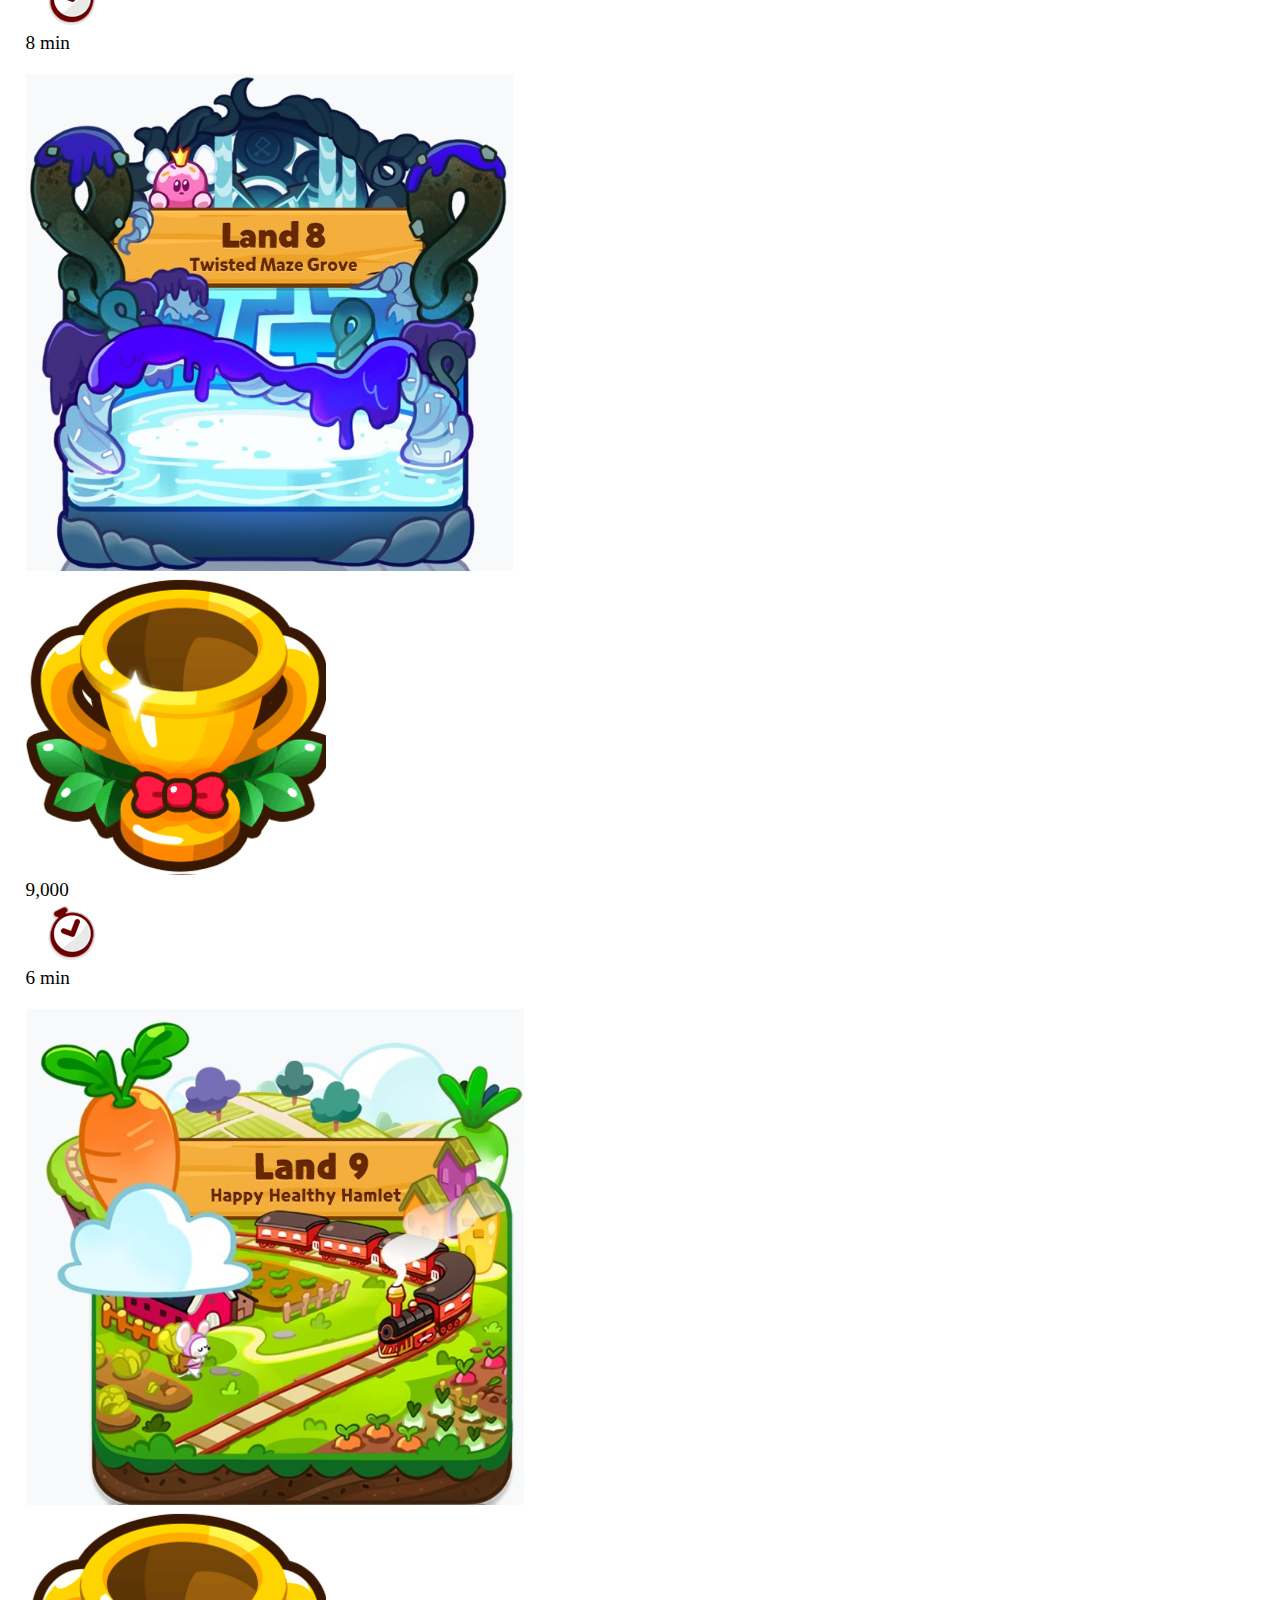
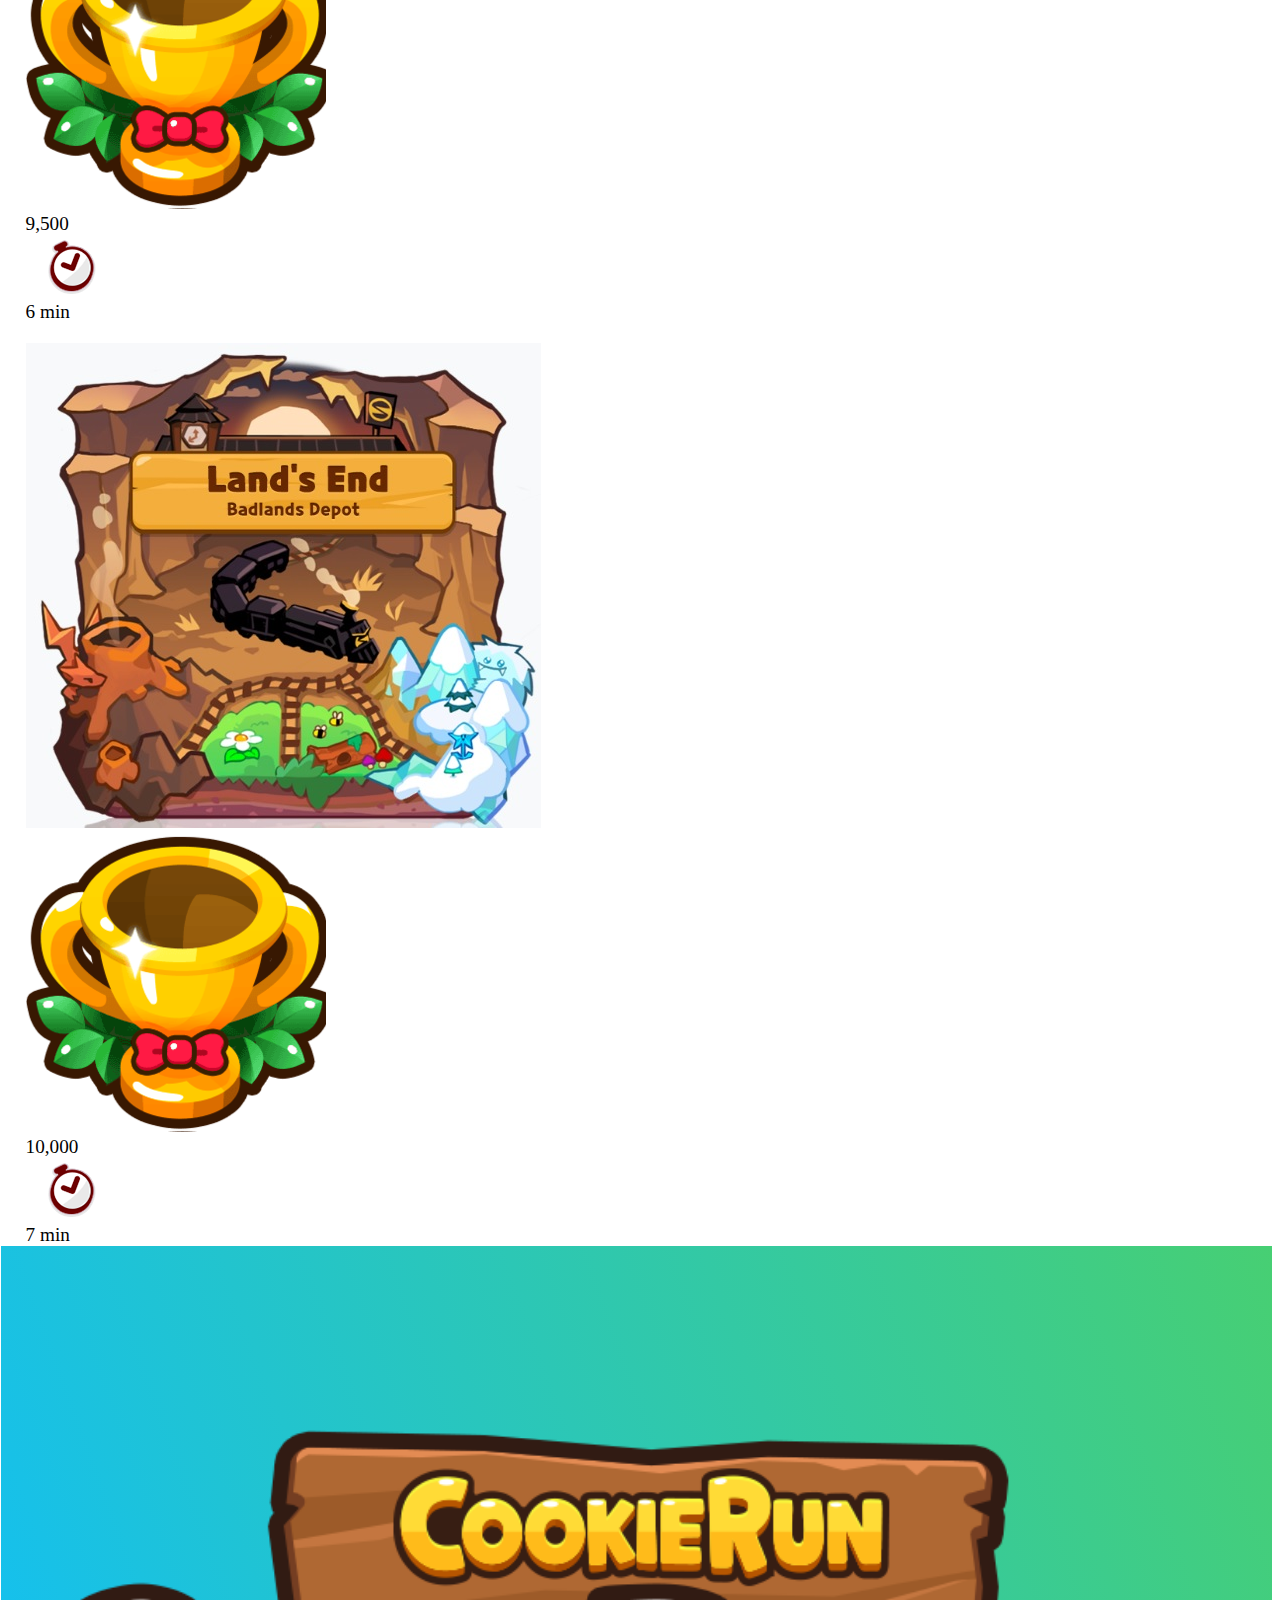
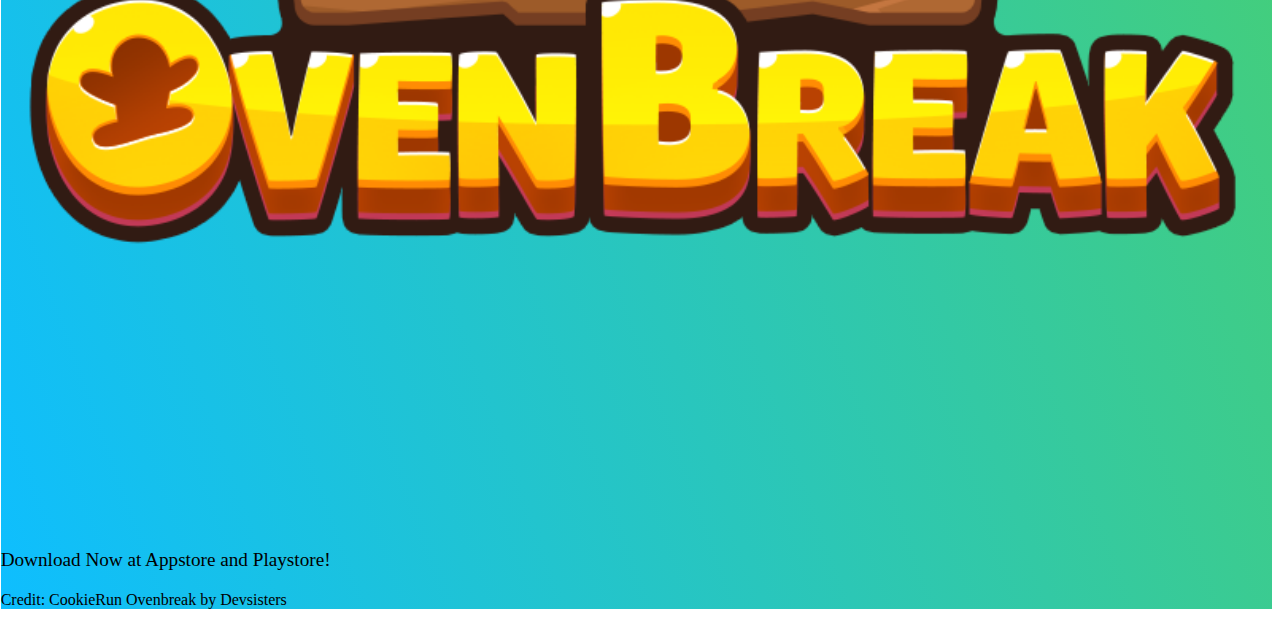
<file: Capstone/trophy.html>
<!DOCTYPE html>
<html lang="en">
<head>
	<title>Trophy Races</title>
	<meta charset = "UTF-8">
	<meta name="viewport" content="width=device-width, initial-scale=1, shrink-to-fit=no">
	<!--LightBox CSS-->
	<link rel="stylesheet" type="text/css" href="css/lightbox.css"/>
	<!-- Bootstrap CSS -->
	<link rel="stylesheet" href="https://cdn.jsdelivr.net/npm/bootstrap@4.5.3/dist/css/bootstrap.min.css" integrity="sha384-TX8t27EcRE3e/ihU7zmQxVncDAy5uIKz4rEkgIXeMed4M0jlfIDPvg6uqKI2xXr2" crossorigin="anonymous">
	<!-- Our CSS -->
	<link rel="stylesheet" type="text/css" href="css/responsive.css"/>
	<!--LightBox JS-->
	<script src = "js/lightbox-plus-jquery.js"></script>
	<!-- Our JS -->
	<script src = "js/gallery.js"></script>
	<!-- Optional JavaScript; choose one of the two! -->

    <!-- Option 1: jQuery and Bootstrap Bundle (includes Popper) -->
    <script src="https://code.jquery.com/jquery-3.5.1.slim.min.js" integrity="sha384-DfXdz2htPH0lsSSs5nCTpuj/zy4C+OGpamoFVy38MVBnE+IbbVYUew+OrCXaRkfj" crossorigin="anonymous"></script>
    <script src="https://cdn.jsdelivr.net/npm/bootstrap@4.5.3/dist/js/bootstrap.bundle.min.js" integrity="sha384-ho+j7jyWK8fNQe+A12Hb8AhRq26LrZ/JpcUGGOn+Y7RsweNrtN/tE3MoK7ZeZDyx" crossorigin="anonymous"></script>

    <!-- Option 2: jQuery, Popper.js, and Bootstrap JS
    <script src="https://code.jquery.com/jquery-3.5.1.slim.min.js" integrity="sha384-DfXdz2htPH0lsSSs5nCTpuj/zy4C+OGpamoFVy38MVBnE+IbbVYUew+OrCXaRkfj" crossorigin="anonymous"></script>
    <script src="https://cdn.jsdelivr.net/npm/popper.js@1.16.1/dist/umd/popper.min.js" integrity="sha384-9/reFTGAW83EW2RDu2S0VKaIzap3H66lZH81PoYlFhbGU+6BZp6G7niu735Sk7lN" crossorigin="anonymous"></script>
    <script src="https://cdn.jsdelivr.net/npm/bootstrap@4.5.3/dist/js/bootstrap.min.js" integrity="sha384-w1Q4orYjBQndcko6MimVbzY0tgp4pWB4lZ7lr30WKz0vr/aWKhXdBNmNb5D92v7s" crossorigin="anonymous"></script>
    -->
	<link rel="icon" 
     type="image/png" 
     href="img/Brave_logo.png">
</head>
<body>
	<header>
	<h1>Trophy Races</h1>
	
	<!--Navbar-->
	<nav class="navbar navbar-expand-lg navbar-light bg-light">
	
	<a class="navbar-brand" href="#">CookieRun</a>
	
	<button class="navbar-toggler" type="button" data-toggle="collapse" data-target="#navbarSupportedContent"
    aria-controls="navbarSupportedContent" aria-expanded="false" aria-label="Toggle navigation"><span class="navbar-toggler-icon"></span></button>

	<!-- Collapsible content -->
	<div class="collapse navbar-collapse" id="navbarSupportedContent">

    <!-- Links -->
    <ul class="navbar-nav mr-auto">
      <li class="nav-item">
        <a class="nav-link" href="index.html">Home</a>
      </li>
      <li class="nav-item active">
        <a class="nav-link" href="trophy.html">Trophy Race<span class="sr-only">(current)</span></a>
      </li>
      <li class="nav-item">
        <a class="nav-link" href="GCL.html">GCL Experiences</a>
      </li>
	  <li class="nav-item">
		<a class="nav-link" href="https://game.devsisters.com/en/cookierun/#hot-issue" target="_blank">Official Website</a>
	  </li>
    </ul>
    <!-- Links -->
	</div>
	<!-- Collapsible content -->
	</nav>
	</header>
	
	<div class="container">
	<div class="row">
		<div class="col-md-4 col-lg-3 top-buffer land">
			<div class = "row">
				<img src = "img/land_1.jpg"  class="d-block rounded w-100" alt="Land 1">
			</div>
			<div class = "row">
				<div class = "col-3">
					<img src="img/Trophy.png" class="d-block rounded w-100" alt="Trophy">
				</div>
				<div class = "col-9 text-center my-auto content">
					0
				</div>
			</div>
			<div class = "row">
				<div class = "col-3">
					<img src="img/Stopwatch.png" class="d-block rounded w-100" alt="Stopwatch">
				</div>
				<div class = "col-9 text-center my-auto content">
					3 min
				</div>
			</div>
		</div>
		<div class="col-md-4 col-lg-3 top-buffer land">
			<div class = "row">
				<img src = "img/land_2.jpg"  class="d-block rounded w-100" alt="Land 2">
			</div>
			<div class = "row">
				<div class = "col-3">
					<img src="img/Trophy.png" class="d-block rounded w-100" alt="Trophy">
				</div>
				<div class = "col-9 text-center my-auto content">
					100
				</div>
			</div>
			<div class = "row">
				<div class = "col-3">
					<img src="img/Stopwatch.png" class="d-block rounded w-100" alt="Stopwatch">
				</div>
				<div class = "col-9 text-center my-auto content">
					4 min
				</div>
			</div>
		</div>

		<div class="col-md-4 col-lg-3 top-buffer land">
			<div class = "row">
				<img src = "img/land_3.jpg"  class="d-block rounded w-100" alt="Land 3">
			</div>
			<div class = "row">
				<div class = "col-3">
					<img src="img/Trophy.png" class="d-block rounded w-100" alt="Trophy">
				</div>
				<div class = "col-9 text-center my-auto content">
					500
				</div>
			</div>
			<div class = "row">
				<div class = "col-3">
					<img src="img/Stopwatch.png" class="d-block rounded w-100" alt="Stopwatch">
				</div>
				<div class = "col-9 text-center my-auto content">
					5 min
				</div>
			</div>
		</div>

		<div class="col-md-4 col-lg-3 top-buffer land">
			<div class = "row">
				<img src = "img/land_4_1.jpg"  class="d-block rounded w-100" alt="Land 4-1">
			</div>
			<div class = "row">
				<div class = "col-3">
					<img src="img/Trophy.png" class="d-block rounded w-100" alt="Trophy">
				</div>
				<div class = "col-9 text-center my-auto content">
					1,200
				</div>
			</div>
			<div class = "row">
				<div class = "col-3">
					<img src="img/Stopwatch.png" class="d-block rounded w-100" alt="Stopwatch">
				</div>
				<div class = "col-9 text-center my-auto content">
					6 min
				</div>
			</div>
		</div>
		
		<div class="col-md-4 col-lg-3 top-buffer land">
			<div class = "row">
				<img src = "img/land_4_2.jpg"  class="d-block rounded w-100" alt="Land 4-2">
			</div>
			<div class = "row">
				<div class = "col-3">
					<img src="img/Trophy.png" class="d-block rounded w-100" alt="Trophy">
				</div>
				<div class = "col-9 text-center my-auto content">
					2,000
				</div>
			</div>
			<div class = "row">
				<div class = "col-3">
					<img src="img/Stopwatch.png" class="d-block rounded w-100" alt="Stopwatch">
				</div>
				<div class = "col-9 text-center my-auto content">
					6 min
				</div>
			</div>
		</div>
		
		<div class="col-md-4 col-lg-3 top-buffer land">
			<div class = "row">
				<img src = "img/land_5_1.jpg"  class="d-block rounded w-100" alt="Land 5-1">
			</div>
			<div class = "row">
				<div class = "col-3">
					<img src="img/Trophy.png" class="d-block rounded w-100" alt="Trophy">
				</div>
				<div class = "col-9 text-center my-auto content">
					2,600
				</div>
			</div>
			<div class = "row">
				<div class = "col-3">
					<img src="img/Stopwatch.png" class="d-block rounded w-100" alt="Stopwatch">
				</div>
				<div class = "col-9 text-center my-auto content">
					6 min
				</div>
			</div>
		</div>

		<div class="col-md-4 col-lg-3 top-buffer land">
			<div class = "row">
				<img src = "img/land_5_2.jpg"  class="d-block rounded w-100" alt="Land 5-2">
			</div>
			<div class = "row">
				<div class = "col-3">
					<img src="img/Trophy.png" class="d-block rounded w-100" alt="Trophy">
				</div>
				<div class = "col-9 text-center my-auto content">
					3,600
				</div>
			</div>
			<div class = "row">
				<div class = "col-3">
					<img src="img/Stopwatch.png" class="d-block rounded w-100" alt="Stopwatch">
				</div>
				<div class = "col-9 text-center my-auto content">
					6 min
				</div>
			</div>
		</div>
		
		<div class="col-md-4 col-lg-3 top-buffer land">
			<div class = "row">
				<img src = "img/land_6_1.jpg"  class="d-block rounded w-100" alt="Land 6-1">
			</div>
			<div class = "row">
				<div class = "col-3">
					<img src="img/Trophy.png" class="d-block rounded w-100" alt="Trophy">
				</div>
				<div class = "col-9 text-center my-auto content">
					4,800
				</div>
			</div>
			<div class = "row">
				<div class = "col-3">
					<img src="img/Stopwatch.png" class="d-block rounded w-100" alt="Stopwatch">
				</div>
				<div class = "col-9 text-center my-auto content">
					7 min
				</div>
			</div>
		</div>
		
		<div class="col-md-4 col-lg-3 top-buffer land">
			<div class = "row">
				<img src = "img/land_6_2.jpg"  class="d-block rounded w-100" alt="Land 6-2">
			</div>
			<div class = "row">
				<div class = "col-3">
					<img src="img/Trophy.png" class="d-block rounded w-100" alt="Trophy">
				</div>
				<div class = "col-9 text-center my-auto content">
					6,500
				</div>
			</div>
			<div class = "row">
				<div class = "col-3">
					<img src="img/Stopwatch.png" class="d-block rounded w-100" alt="Stopwatch">
				</div>
				<div class = "col-9 text-center my-auto content">
					7 min
				</div>
			</div>
		</div>

		<div class="col-md-4 col-lg-3 top-buffer land">
			<div class = "row">
				<img src = "img/land_7.jpg"  class="d-block rounded w-100" alt="Land 7">
			</div>
			<div class = "row">
				<div class = "col-3">
					<img src="img/Trophy.png" class="d-block rounded w-100" alt="Trophy">
				</div>
				<div class = "col-9 text-center my-auto content">
					8,000
				</div>
			</div>
			<div class = "row">
				<div class = "col-3">
					<img src="img/Stopwatch.png" class="d-block rounded w-100" alt="Stopwatch">
				</div>
				<div class = "col-9 text-center my-auto content">
					8 min
				</div>
			</div>
		</div>
		
		<div class="col-md-4 col-lg-3 top-buffer land">
			<div class = "row">
				<img src = "img/land_8.jpg"  class="d-block rounded w-100" alt="Land 8">
			</div>
			<div class = "row">
				<div class = "col-3">
					<img src="img/Trophy.png" class="d-block rounded w-100" alt="Trophy">
				</div>
				<div class = "col-9 text-center my-auto content">
					9,000
				</div>
			</div>
			<div class = "row">
				<div class = "col-3">
					<img src="img/Stopwatch.png" class="d-block rounded w-100" alt="Stopwatch">
				</div>
				<div class = "col-9 text-center my-auto content">
					6 min
				</div>
			</div>
		</div>
		
		<div class="col-md-4 col-lg-3 top-buffer land">
			<div class = "row">
				<img src = "img/land_9.jpg"  class="d-block rounded w-100" alt="Land 9">
			</div>
			<div class = "row">
				<div class = "col-3">
					<img src="img/Trophy.png" class="d-block rounded w-100" alt="Trophy">
				</div>
				<div class = "col-9 text-center my-auto content">
					9,500
				</div>
			</div>
			<div class = "row">
				<div class = "col-3">
					<img src="img/Stopwatch.png" class="d-block rounded w-100" alt="Stopwatch">
				</div>
				<div class = "col-9 text-center my-auto content">
					6 min
				</div>
			</div>
		</div>
		
		<div class="col-md-4 col-lg-3 top-buffer land">
			<div class = "row">
				<img src = "img/land_end.jpg"  class="d-block rounded w-100" alt="Land End">
			</div>
			<div class = "row">
				<div class = "col-3">
					<img src="img/Trophy.png" class="d-block rounded w-100" alt="Trophy">
				</div>
				<div class = "col-9 text-center my-auto content">
					10,000
				</div>
			</div>
			<div class = "row">
				<div class = "col-3">
					<img src="img/Stopwatch.png" class="d-block rounded w-100" alt="Stopwatch">
				</div>
				<div class = "col-9 text-center my-auto content">
					7 min
				</div>
			</div>
		</div>
					

	</div>
	</div>

<footer>
	<div class="row">
	<div class = "col-3 col-md-2 col-lg-1">
	<img id = "Logo" src="img/Logo.png" alt="CookieRun Logo">
	</div>
	<div class = "col-9 col-md-10 col-lg-11 text-center my-auto">
	<p id = "end_p"> Download Now at Appstore and Playstore! </p>	
	<p> Credit: CookieRun Ovenbreak by Devsisters </p>
	</div>
	</div>
</footer>
</body>
</html>
</file>
<file: Capstone/css/responsive.css>
body {
	max-width: 100%;
	margin-left: 2%;
	margin-top: 1%;
	overflow-x: hidden;
}

.carousel-caption {
    position: relative;
    left: 0;
    top: 0;
}

footer {
  height: 5%;
  margin-bottom: 0%;
  background: linear-gradient(70deg, #0ebeff, #47cf73);
  margin-left: -2%;
}

#Logo {
    width:100%;
}

@media screen and (min-width: 768px){
#end_p {
	font-size: 120%;
	}
}

.content{
	font-size: 120%;
}

.top-buffer { 
	margin-top:20px; 
}

.land:hover{
	background-color: rgb(255, 204, 255);
}

.strong_buffer{
	margin-top: 5%;
	margin-bottom: 10%;
}

#GCL_1{
	border: 3px solid blue;
}

#GCL_2{
	border: none;
}

#GCL_3{
	border: none;
}

#GCL_4{
	border: none;
}
</file>
<file: JS_Assignment2/CSS/style.css>
input{
			border:1px solid black;
		}
		input:focus{
			background-color: #E6E6E6;
		}
		fieldset{
			margin-bottom: 4%;
		}
</file>
<file: Responsive_Assignment3/css/responsive.css>
header h1{
	font-size: 1rem;
	color:rgba(0,0,0,.7);
	text-align: center;

}

img{
	max-width:100%;
	float:left;
}

#photos{
	display: inline-block;
 }
 
 #desc{
	height: 50%;
	border:3px solid blue;
	width: 50%;
	margin-left: 25%;
	font-size: 150%;
 }
 
 html, body {
  max-width: 100%;
  overflow-x: hidden;
}
</file>
